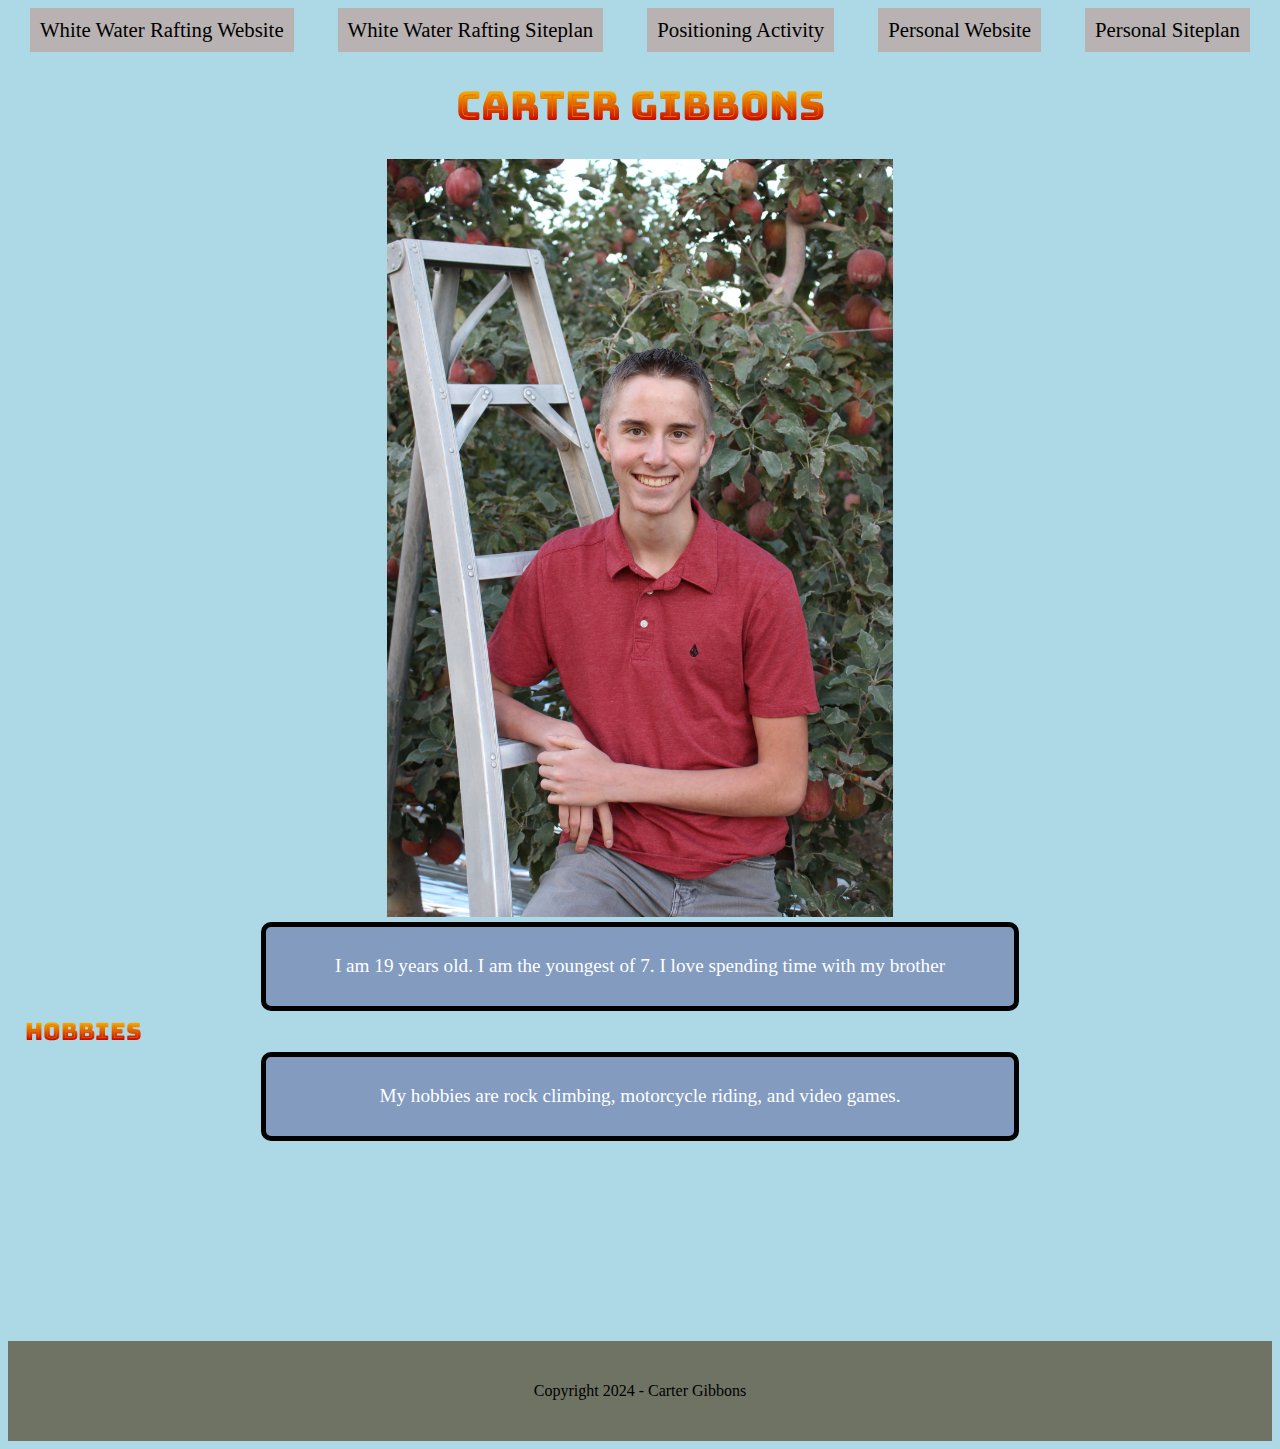
<file: index.html>
<!DOCTYPE html>
<html lang="en">
    <head>
        <meta charset="UTF-8">
        <meta name="viewport" content="width=device-width, initial-scale=1.0">
        <title>WDD 130 - Home Page</title>
        <link href="styles/styles.css" rel="stylesheet">
    </head>
    <body>
        <div id=content>
            <nav>
                <a class="nav_link" href="wwr/index.html">White Water Rafting Website</a>
                <a class="nav_link" href="wwr/site-plan-rafting.html">White Water Rafting Siteplan</a>
                <a class="nav_link" href="positioning.html">Positioning Activity</a>
                <a class="nav_link" href="personal-site/index.html">Personal Website</a>
                <a class="nav_link" href="personal-site/site-plan.html">Personal Siteplan</a>
            </nav>  
            <main>
            <h1 id="main_title">Carter Gibbons</h1> 
            <img src="IMG_0989.jpg" alt="Portrait photo of me on a ladder with apple trees in the background">
            <p>I am 19 years old. I am the youngest of 7. I love spending time with my brother</p>
            <header>Hobbies</header>
            <p>My hobbies are rock climbing, motorcycle riding, and video games.</p>
            </main>
        </div>
    </body>
    <footer>
        <p>Copyright 2024 - Carter Gibbons</p>
    </footer>
</html>
</file>
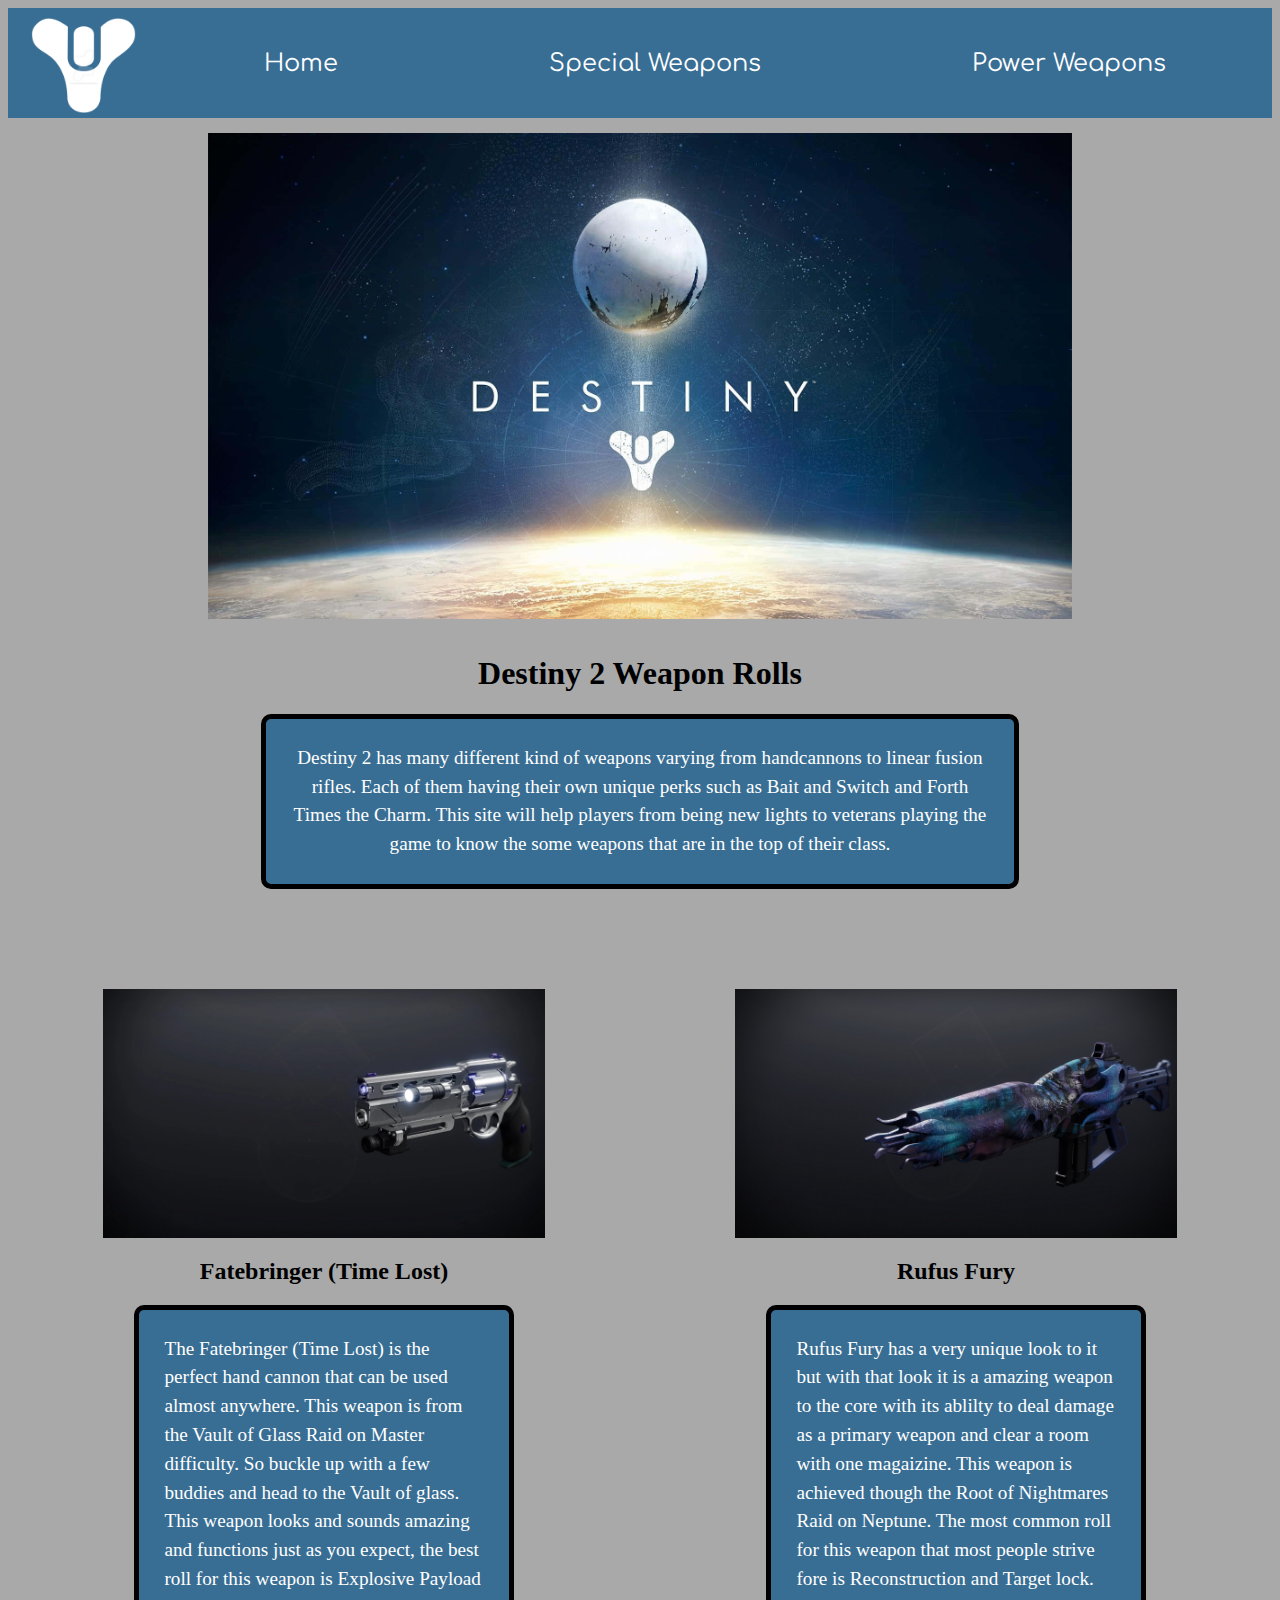
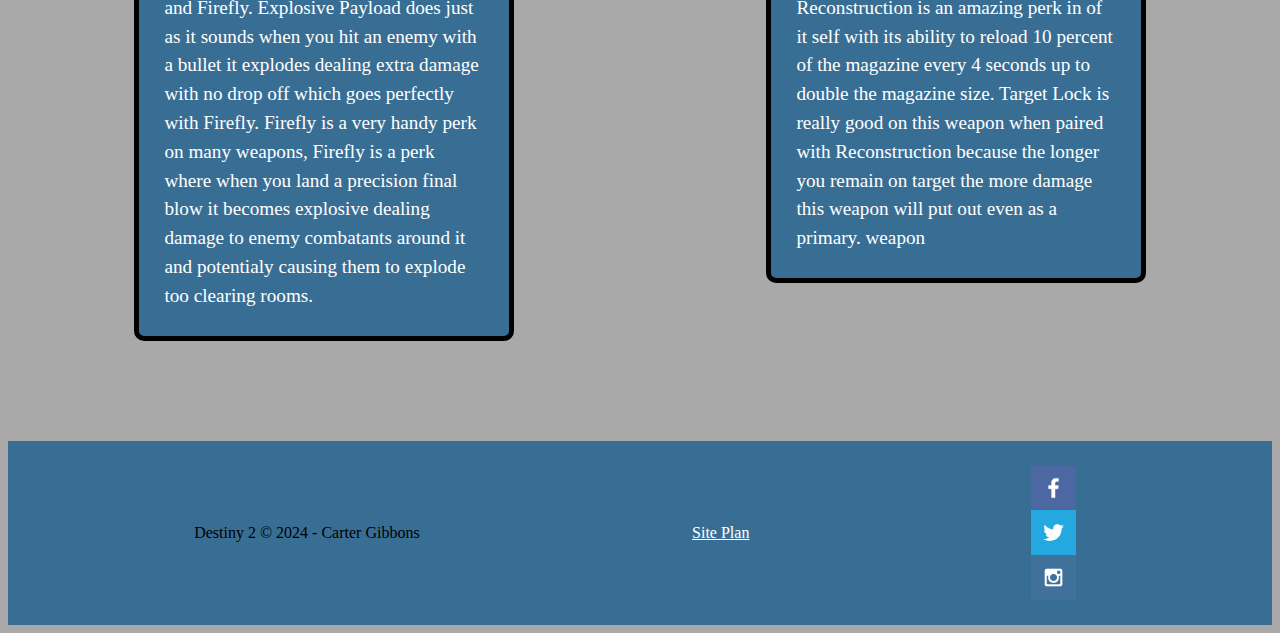
<file: personal-site/index.html>
<!DOCTYPE html>
<html lang="en">
<head>
    <meta charset="UTF-8">
    <meta name="viewport" content="width=device-width, initial-scale=1.0">
    <title>Destiny 2 | Rolls | Home</title>
    <link rel="stylesheet" href="styles/styles.css">
</head>
<body>
    <header>
        <a id="logo_link" href="index.html">
            <img class="logo" src="images/logo.png" alt="Logo image">
        </a>
        <nav>
            <a href="index.html">Home</a>
            <a href="special.html">Special Weapons</a>
            <a href="power.html">Power Weapons</a>
        </nav>
   </header>
   <main>
        <div id="destiny"> 
            <div id="destiny-img">
                <img class="game" src="images/destiny.jpeg" alt="Destiny Image">
            </div>
                <section class="destiny-title">
                    <div id="destiny-msg">
                        <h1 class="home-title">Destiny 2 Weapon Rolls</h1>
                        <p>Destiny 2 has many different kind of weapons varying from handcannons to linear fusion rifles. Each of them having their own unique perks such as Bait and Switch and Forth Times the Charm. This site will help players from being new lights to veterans playing the game to know the some weapons that are in the top of their class.</p>
                    </div>
                </section>
        </div>
        <section class="content">   
            <div id="rufus">
                <div id="rufus-img">
                    <img class="primary" src="images/rufusfury.png" alt="Rufus Fury Image">
                </div>
                    <section class="rufus">
                        <div id="rufus-msg">
                            <h2 class="weapon-title">Rufus Fury</h2>
                            <p>Rufus Fury has a very unique look to it but with that look it is a amazing weapon to the core with its ablilty to deal damage as a primary weapon and clear a room with one magaizine. This weapon is achieved though the Root of Nightmares Raid on Neptune. The most common roll for this weapon that most people strive fore is Reconstruction and Target lock. Reconstruction is an amazing perk in of it self with its ability to reload 10 percent of the magazine every 4 seconds up to double the magazine size. Target Lock is really good on this weapon when paired with Reconstruction because the longer you remain on target the more damage this weapon will put out even as a primary. weapon</p>
                        </div>
                    </section>
            </div>
            <div id="fate">
                <div id="fatebringer-img">
                 <img class="primary" src="images/fatebringertl.png" alt="Fatebringer (Time Lost) Image">
                </div>
                    <section class="fatebringer">
                        <div id="fatebringer-msg">
                            <h2 class="weapon-title">Fatebringer (Time Lost)</h2>
                            <p>The Fatebringer (Time Lost) is the perfect hand cannon that can be used almost anywhere. This weapon is from the Vault of Glass Raid on Master difficulty. So buckle up with a few buddies and head to the Vault of glass. This weapon looks and sounds amazing and functions just as you expect, the best roll for this weapon is Explosive Payload and Firefly. Explosive Payload does just as it sounds when you hit an enemy with a bullet it explodes dealing extra damage with no drop off which goes perfectly with Firefly. Firefly is a very handy perk on many weapons, Firefly is a perk where when you land a precision final blow it becomes explosive dealing damage to enemy combatants around it and potentialy causing them to explode too clearing rooms.</p>
                        </div>
                    </section>
            </div>
        </section>
   </main>
    <footer>
        <p>Destiny 2 &copy; 2024 - Carter Gibbons</p>
        <p><a href="site-plan.html">Site Plan</a></p>
        <div class="social">
            <a href="https://facebook.com">
                <img src="images/facebook.png" alt="fb icon">
            </a>
            <a href="https://twitter.com">
                <img src="images/twitter.png" alt="twitter icon">
            </a>
            <a href="https://instagram.com">
                <img src="images/instagram.png" alt="instagram icon">
            </a>
        </div>
    </footer>  
</body>
</html>
</file>
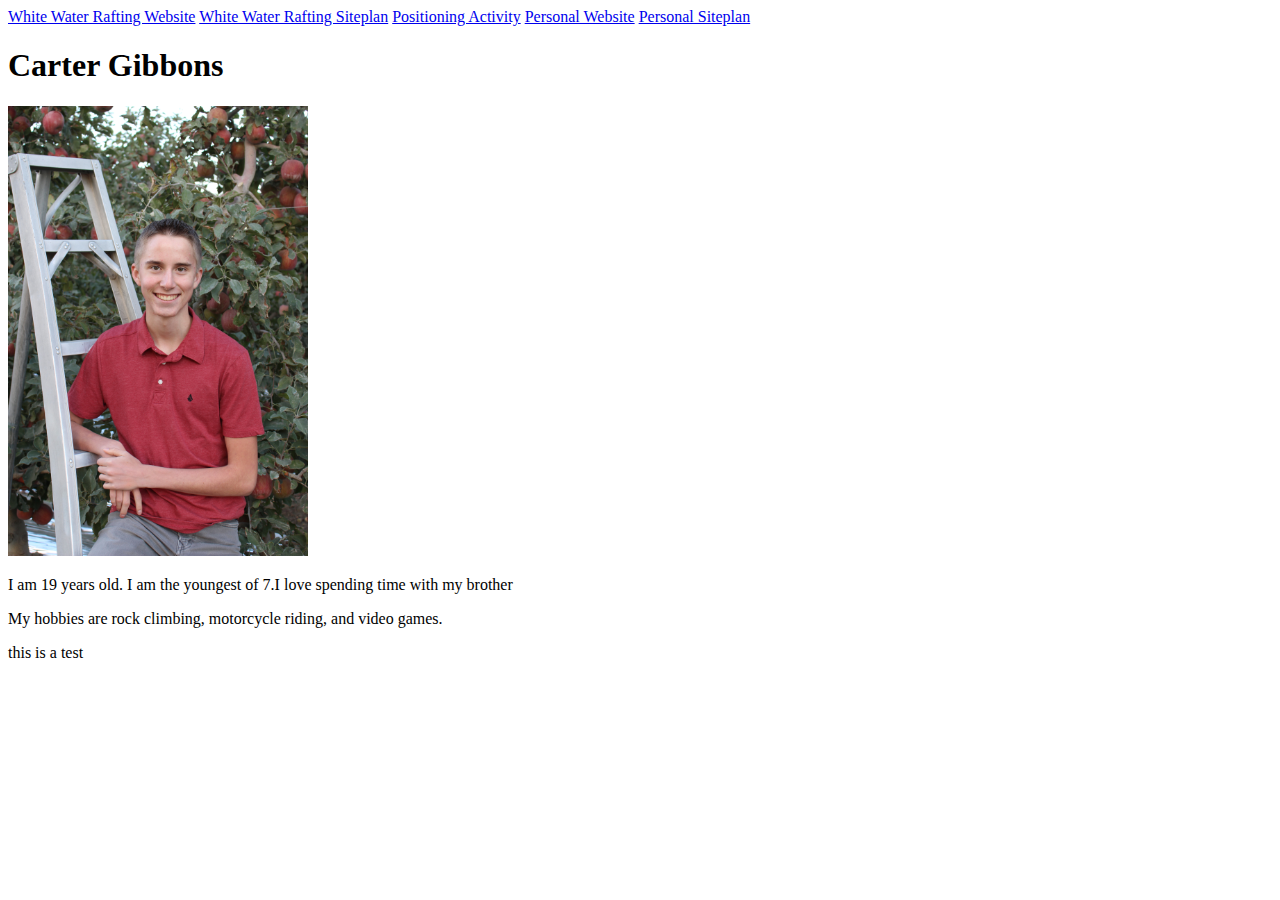
<file: week1/index.html>
<!DOCTYPE html>
<html lang="en">
    <head>
        <meta charset="UTF-8">
        <meta name="viewport" content="width=device-width, initial-scale=1.0">
        <title>WDD 130 - Home Page</title>
    </head>
    <body>
        <nav>
            <a href="wwr/index.html">White Water Rafting Website</a>
            <a href="wwr/site-plan-rafting.html">White Water Rafting Siteplan</a>
            <a href="positioning.html">Positioning Activity</a>
            <a href="#">Personal Website</a>
            <a href="#">Personal Siteplan</a>
        </nav>  
        <h1>Carter Gibbons</h1> 
        <img src="IMG_0989.jpg" alt="Portrait photo of me on a ladder with apple trees in the background" width=300>
        <p>I am 19 years old. I am the youngest of 7.I love spending time with my brother</p>
        <p>My hobbies are rock climbing, motorcycle riding, and video games.</p>
        <p>this is a test</p>
    </body>
</html>
</file>
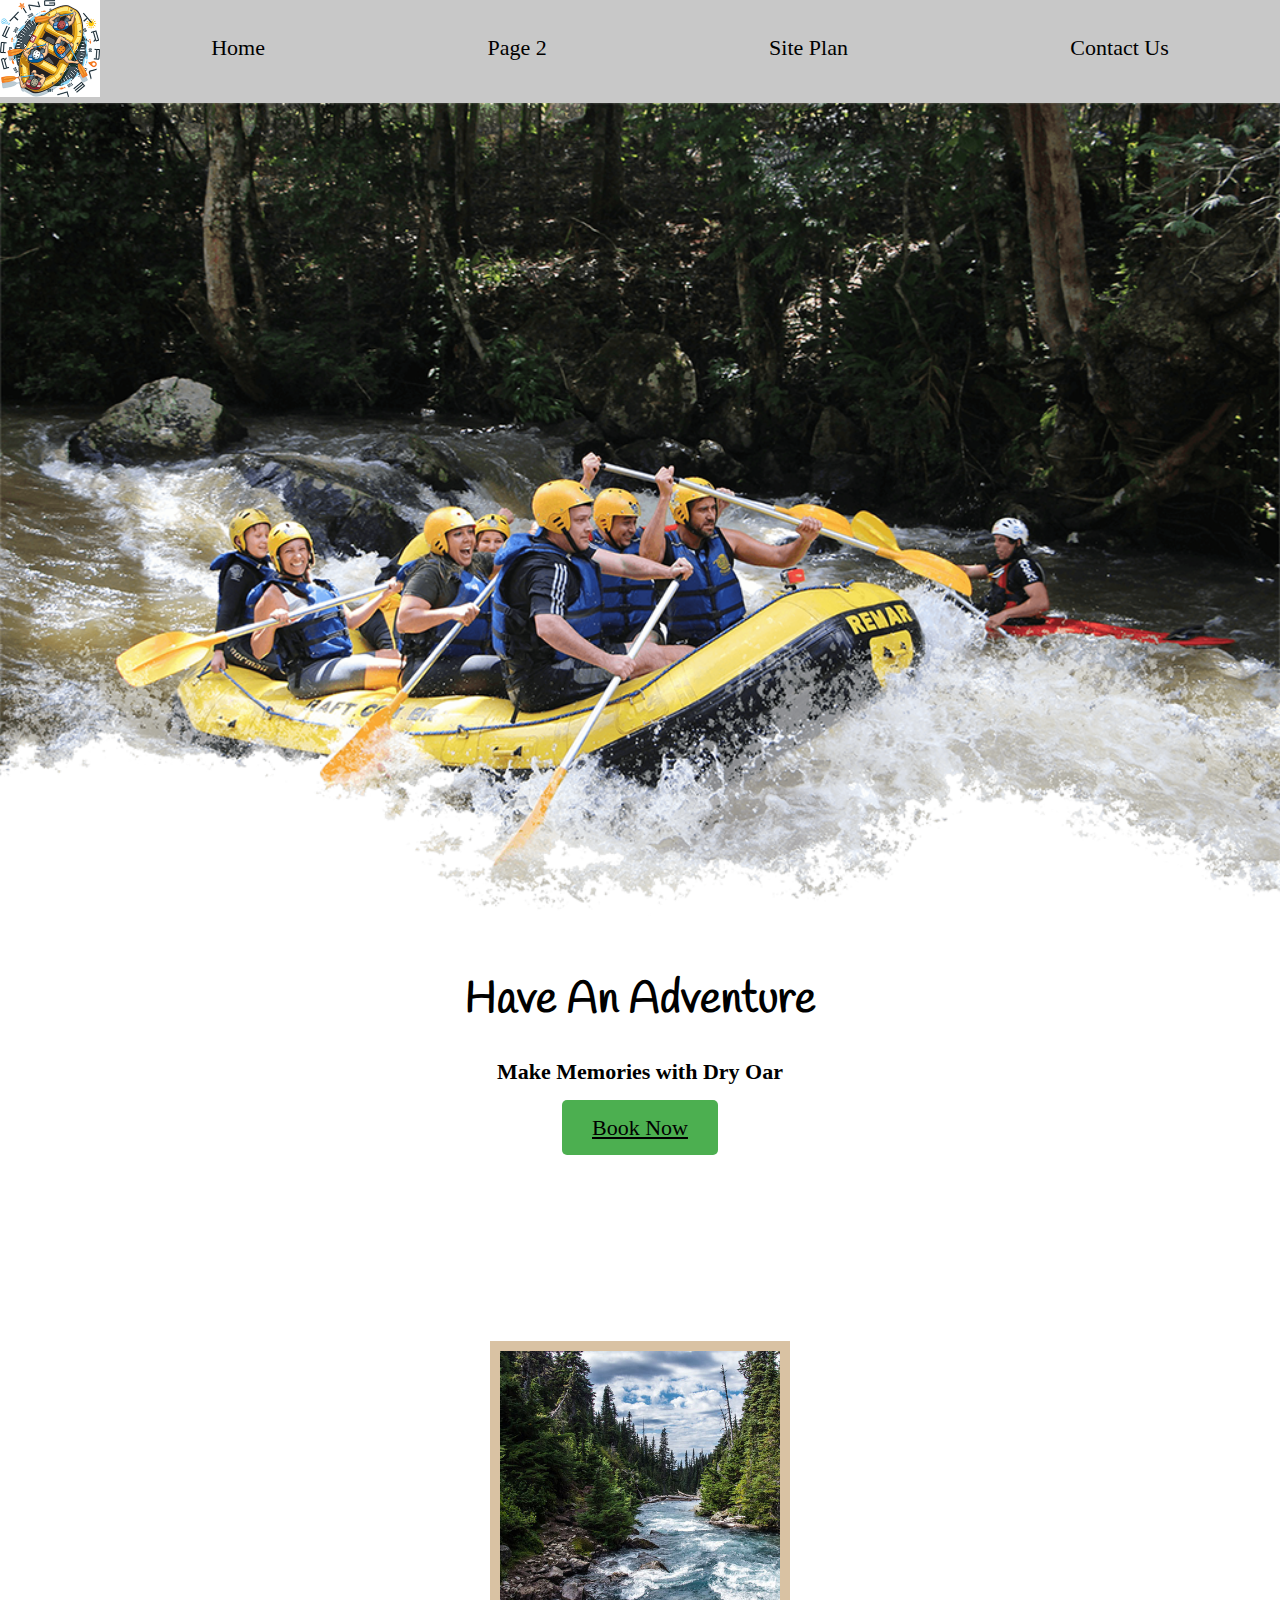
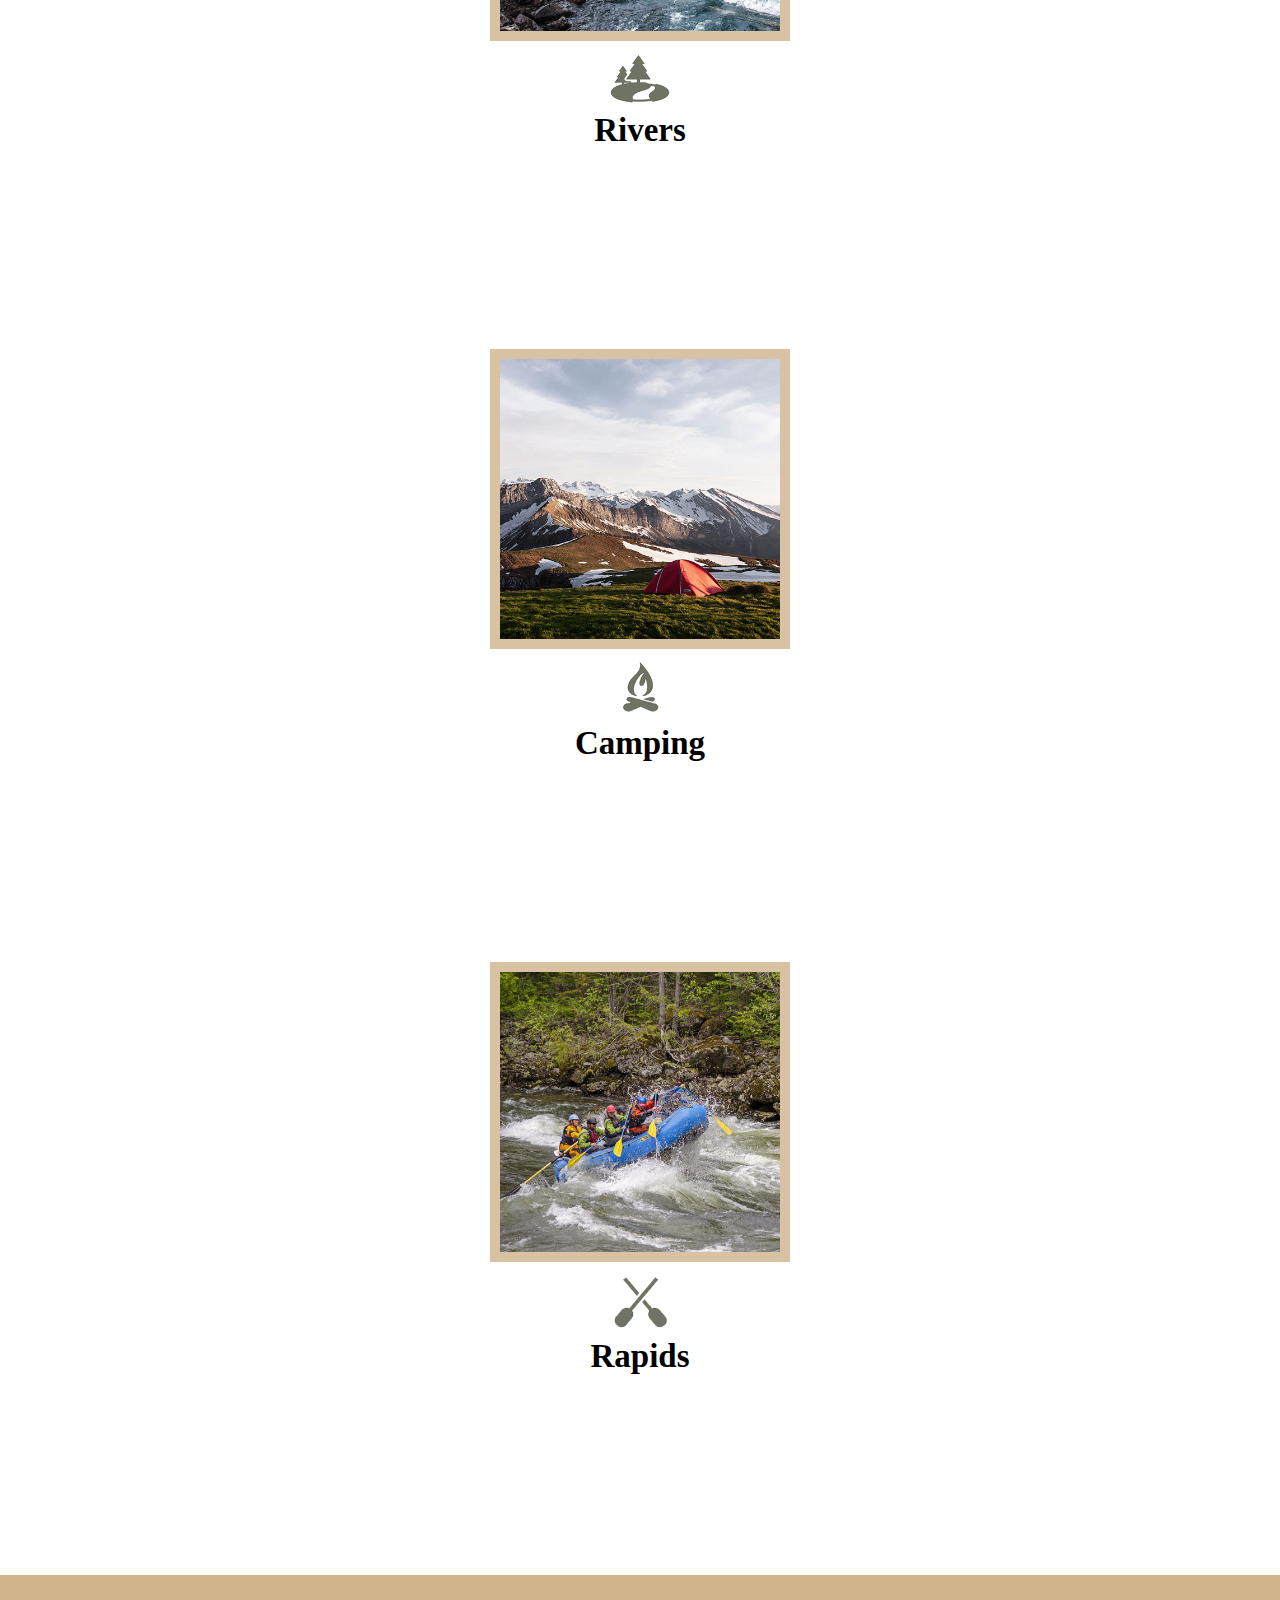
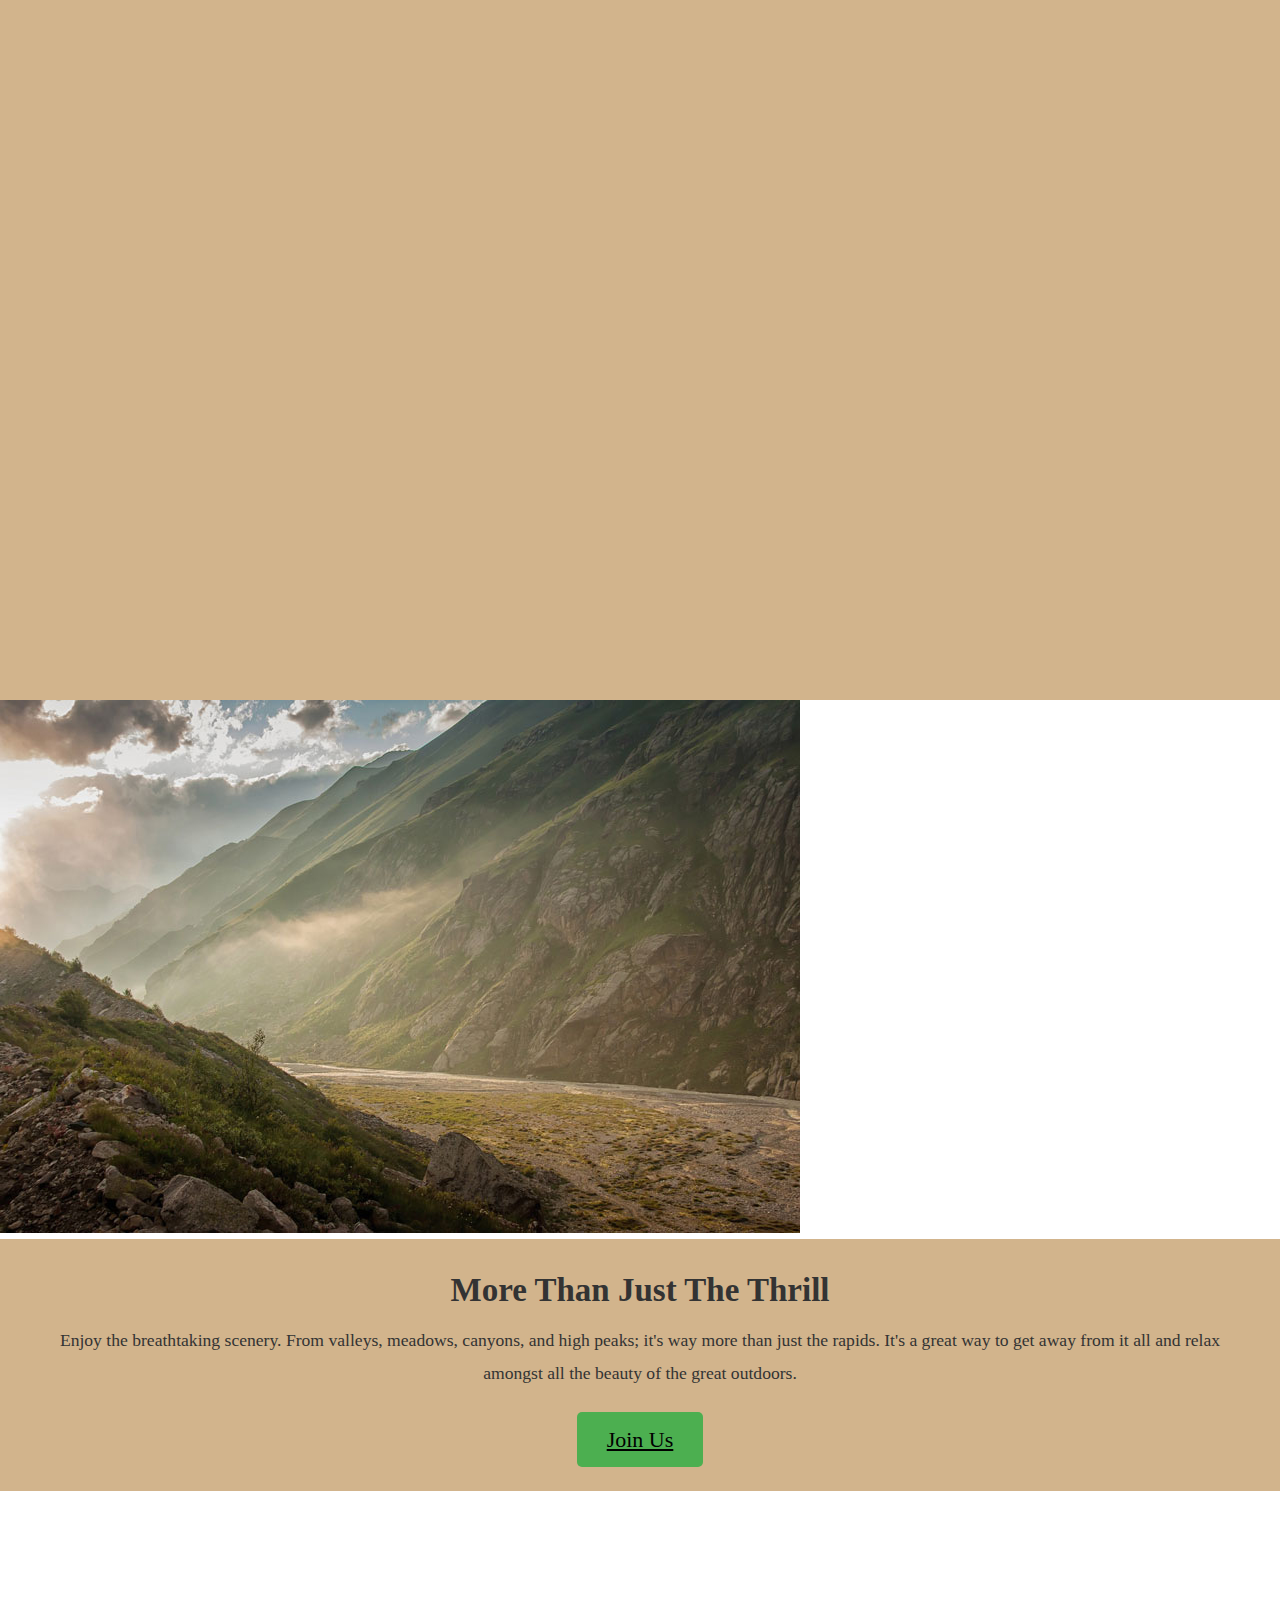
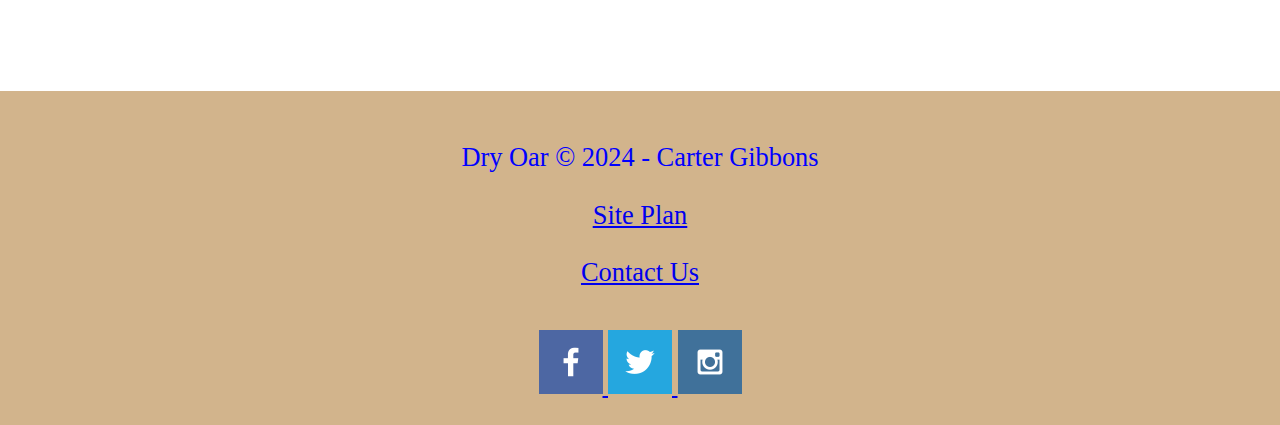
<file: wwr/index.html>
<!DOCTYPE html>
<html lang="en">
<head>
    <meta charset="UTF-8">
    <meta name="viewport" content="width=device-width, initial-scale=1.0">
    <title>Whitewater Rafting Vacations | Rafting Travel | Home</title>
    <link rel="stylesheet" href="styles/style.css">
</head>
<body>
    <header>
        <a id="logo_link" href="index.html">
            <img class="logo" src="images/raftingtravel.png" alt="Logo image">
        </a>
        <nav>
            <a href="index.html">Home</a>
            <a href="rivers.html">Page 2</a>
            <a href="site-plan-rafting.html">Site Plan</a>
            <a href="contactus.html">Contact Us</a>
        </nav>
    </header>
    <div id="hero">
        <div id="hero-box">
            <img id="hero-img" src="images/hero.png" alt="People enjoying white water rafting">
        </div>
        <section id="hero-msg">
            <h1 class="home-title">Have An Adventure</h1>
            <h4>Make Memories with Dry Oar </h4>
            <div class='button-box'>
                <a class='book' href="contactus.html">Book Now</a>
            </div>
        </section>
    </div>
    <main class="home-grid">
        <section class="rivers-card">
            <img class="card-img" src="images/rivers.jpg" alt="river in forest">
            <img class="icon" src="images/river_icon.png" alt="river icon">
            <h2>Rivers</h2>
        </section>
        <section class="camping-card">
            <img class="card-img" src="images/camping.jpg" alt="tent in mountains">
            <img class="icon" src="images/fire_icon.png" alt="fire icon">
            <h2>Camping</h2>
        </section>
        <section class="rapids-card">
            <img class="card-img" src="images/rapids.jpg" alt="rafting boat">
            <img class="icon" src="images/oars.png" alt="oars icon">
            <h2>Rapids</h2>
        </section>
        <div id="background"></div>
        <img class="mountains" src="images/mountains.jpg" alt="Misty mountains">
        <section class="msg">
            <h2>More Than Just The Thrill</h2>
            <p>Enjoy the breathtaking scenery. From valleys, meadows, canyons, and high peaks; it's way more than just the rapids. It's a great way to get away from it all and relax amongst all the beauty of the great outdoors. </p>
            <a class='join' href="rivers.html">Join Us</a>
        </section>
    </main>
    <footer>
        <p>Dry Oar &copy; 2024 - Carter Gibbons</p>
        <p><a href="site-plan-rafting.html">Site Plan</a></p>
        <p><a href="contactus.html">Contact Us</a></p>
        <div class="social">
            <a href="https://facebook.com">
                <img src="images/facebook.png" alt="fb icon">
            </a>
            <a href="https://twitter.com">
                <img src="images/twitter.png" alt="twitter icon">
            </a>
            <a href="https://instagram.com">
                <img src="images/instagram.png" alt="instagram icon">
            </a>
        </div>
    </footer>  
</body>
</html>
</file>
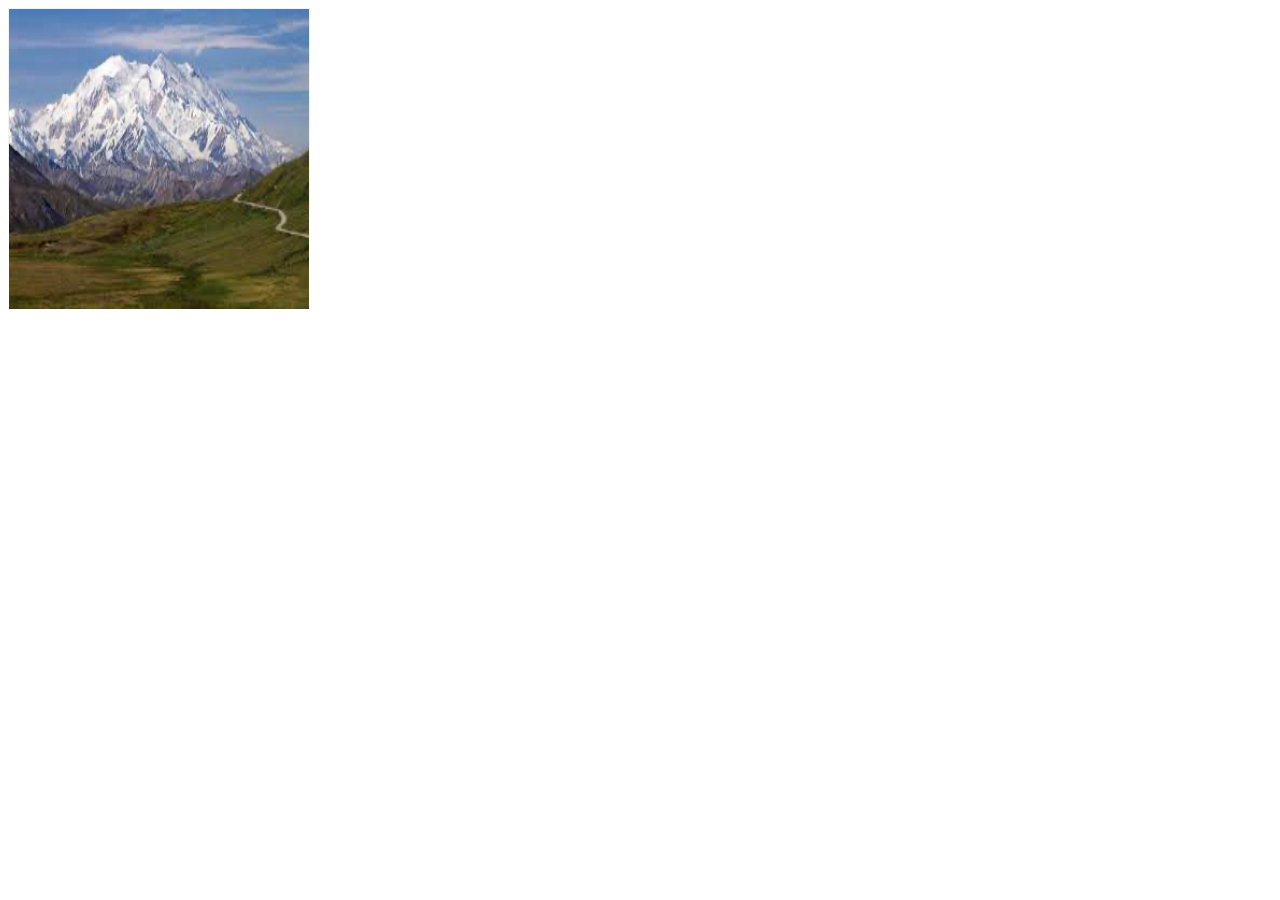
<file: flipcard.html>
<!DOCTYPE html>
<html lang="en">
    <style>
        .flip-card {
    background-color: transparent;
    width: 300px;
    height: 200px;
    border: 1px solid #f1f1f1;
    perspective: 1000px; /* Remove this if you don't want the 3D effect */
  }
  
  /* This container is needed to position the front and back side */
  .flip-card-inner {
    position: relative;
    width: 100%;
    height: 100%;
    text-align: center;
    transition: transform 0.8s;
    transform-style: preserve-3d;
  }
  
  /* Do an horizontal flip when you move the mouse over the flip box container */
  .flip-card:hover .flip-card-inner {
    transform: rotateY(180deg);
  }
  
  /* Position the front and back side */
  .flip-card-front, .flip-card-back {
    position: absolute;
    width: 100%;
    height: 100%;
    -webkit-backface-visibility: hidden; /* Safari */
    backface-visibility: hidden;
  }
  
  /* Style the front side (fallback if image is missing) */
  .flip-card-front {
    background-color: #bbb;
    color: black;
  }
  
  /* Style the back side */
  .flip-card-back {
    background-color: dodgerblue;
    color: white;
    transform: rotateY(180deg);
  }
    </style>
<head>
    <meta charset="UTF-8">
    <meta name="viewport" content="width=device-width, initial-scale=1.0">
    <title>flip-card</title>
</head>
<body>
    <div class="flip-card">
        <div class="flip-card-inner">
          <div class="flip-card-front">
            <img src="denali.png" alt="Avatar" style="width:300px;height:300px;">
          </div>
          <div class="flip-card-back">
            <h1>Mount Denali</h1>
            <p>Denali Mountains in Alaska</p>
            <p>Amazing to climb with a elevation of 20 thousand feet!</p>
          </div>
        </div>
      </div>
</body>
</html>
</file>
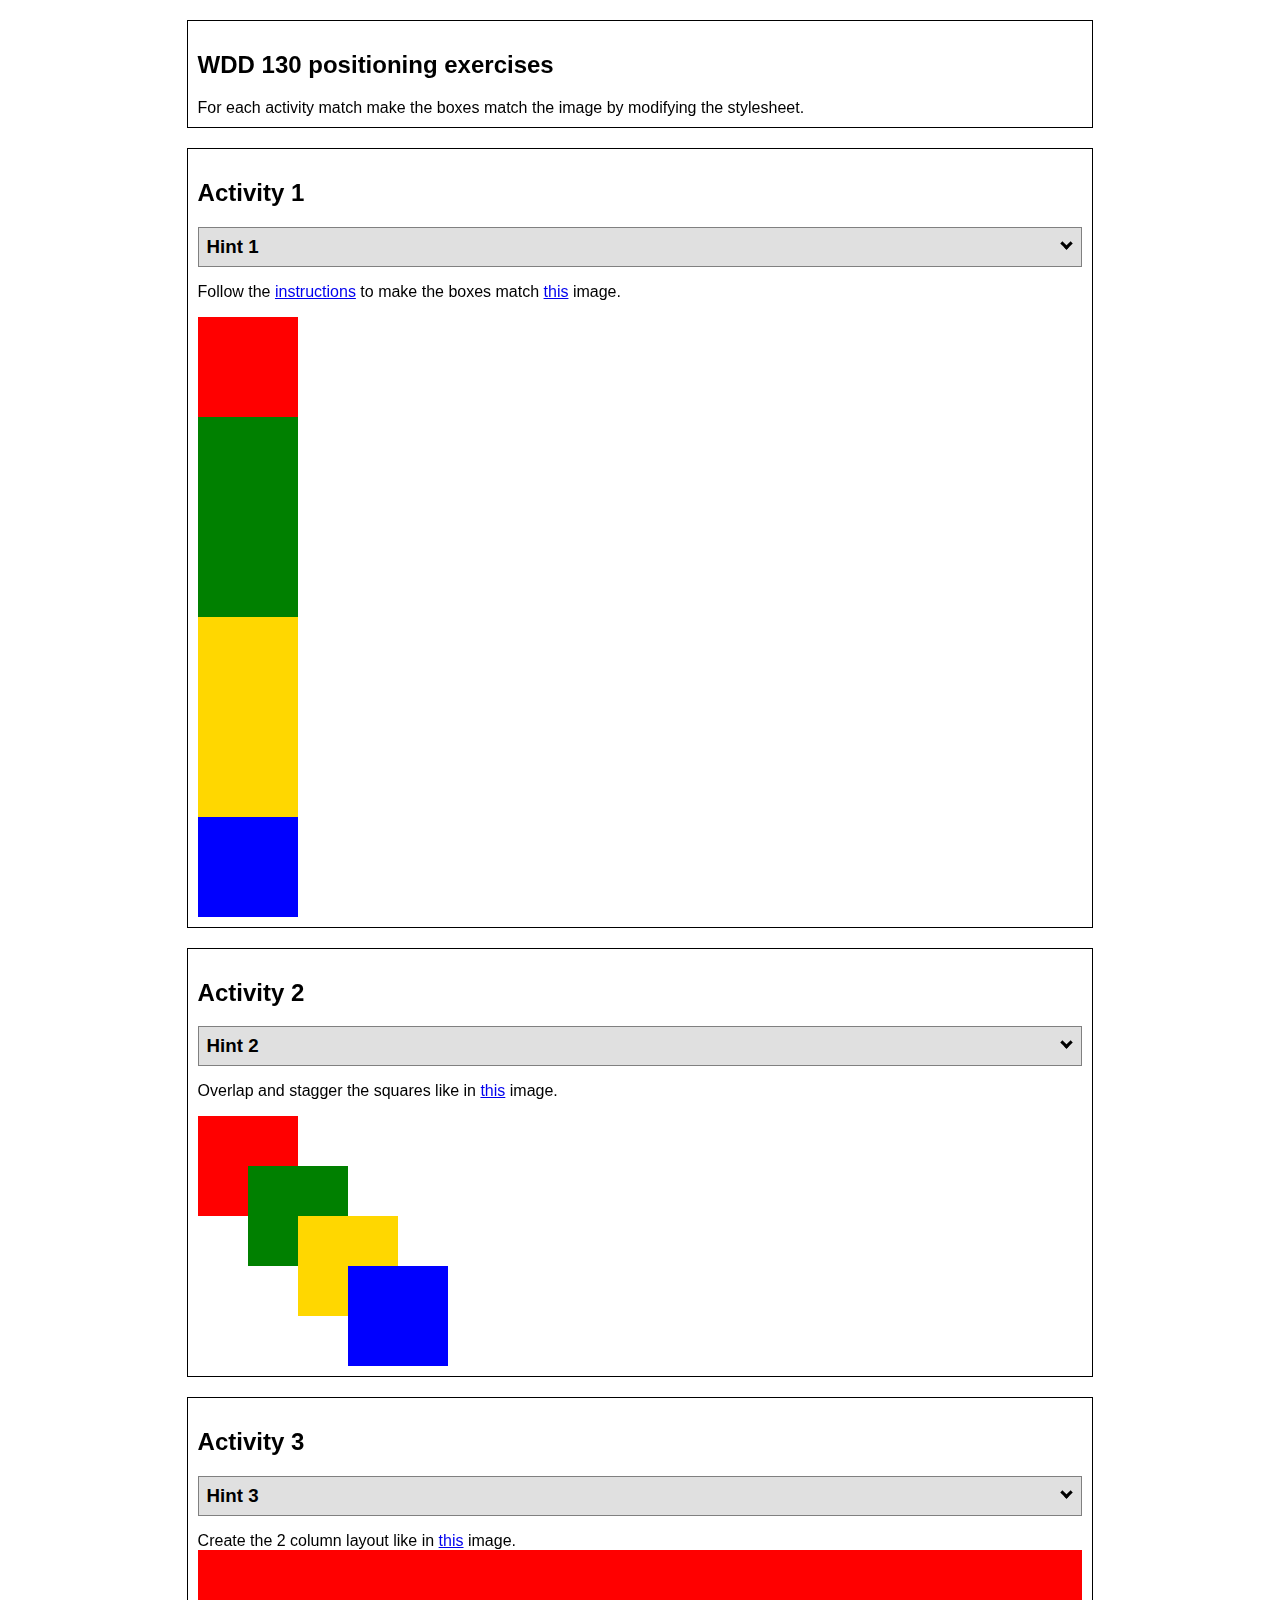
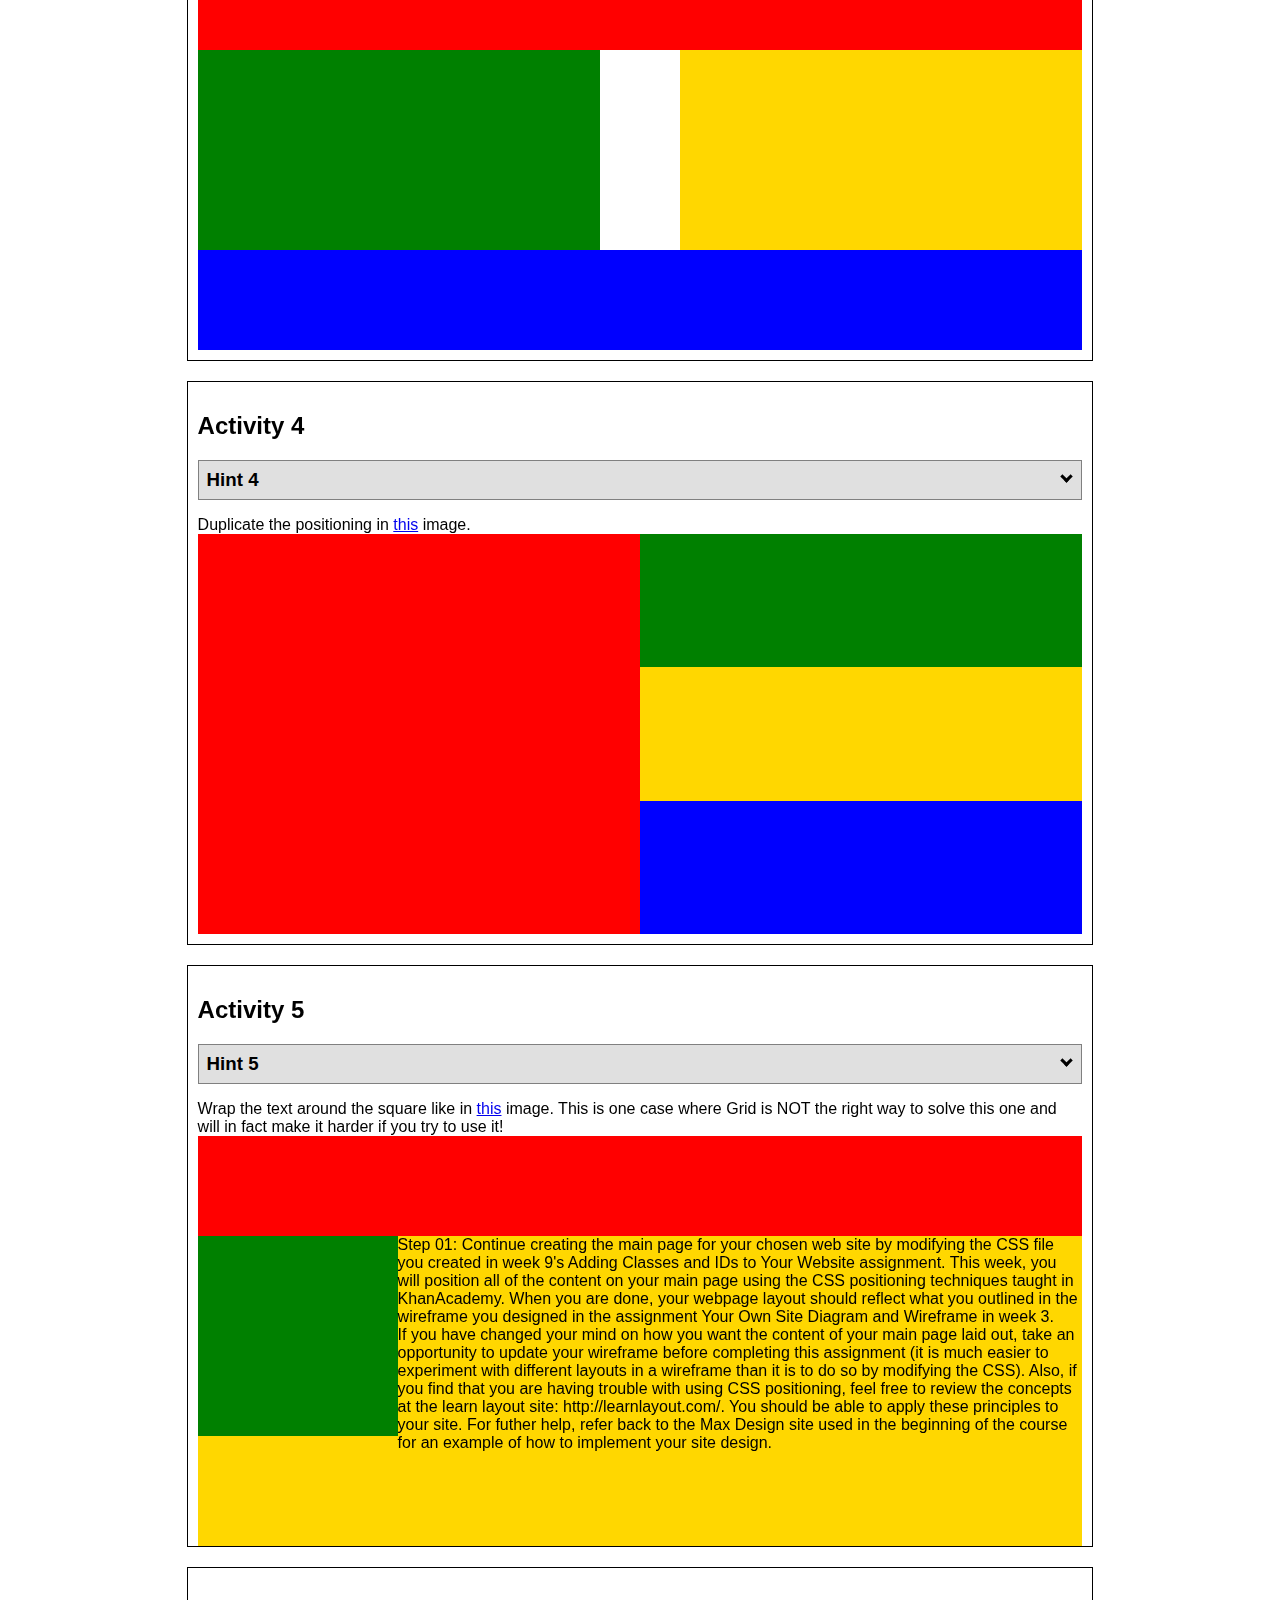
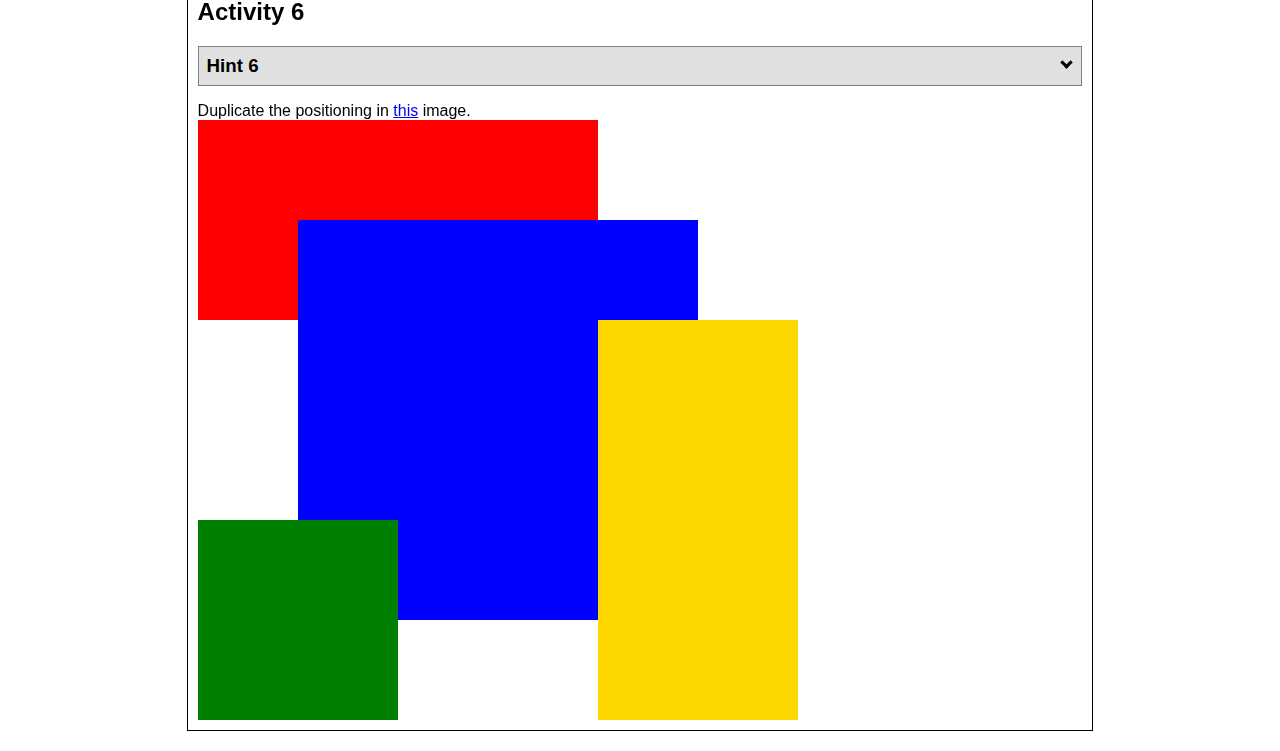
<file: positioning.html>
<!DOCTYPE html>
<html lang="en">
  <head>
    <!-- HTML - Name: positioning.html -->
    <title>Positioning Activity</title>
    <link rel="stylesheet" type="text/css" href="positionstyles.css" />
  </head>
  <body>
    <div class="activity">
      <h2>WDD 130 positioning exercises</h2>
      For each activity match make the boxes match the image by modifying the stylesheet.</div>
    <div class="activity">
      <h2>Activity 1</h2>
      <section class="hint"><input type="checkbox" ><i></i> <h3>Hint 1</h3><div><p>Check out the <a href="https://byui-wdd.github.io/wdd130/activities/w06-css-positioning.html" target="_blank">activity instructions</a> in Ilearn!</p></div></section>
      <p>Follow the <a href="https://byui-wdd.github.io/wdd130/activities/w06-css-positioning.html" target="_blank">instructions</a> to make the boxes match  <a href="https://byui-wdd.github.io/wdd130/images/example1.png" target="_blank">this</a> image.</p>
      <div class="content1" >
        <div class="red1" ></div>
        <div class="green1" ></div>
        <div class="green1" ></div>
        <div class="yellow1"></div>
        <div class="yellow1"></div>
        <div class="blue1"></div>
      </div>
    </div>
    <div class="activity">
      <h2>Activity 2</h2>
      <section class="hint"><input type="checkbox" > <h3>Hint 2</h3><i></i><div>
      <ul>
      <li>grid-template-columns: 50px 50px 50px 50px 50px </li></ul></div></section>
      <p>Overlap and stagger the squares like in <a href="https://byui-wdd.github.io/wdd130/images/example2.png" target="_blank">this</a> image.</p>
      <div class="content2" >
        <div class="red2" ></div>
        <div class="green2" ></div>
        <div class="yellow2"></div>
        <div class="blue2"></div>
      </div>
    </div>
    <div class="activity">
      <h2>Activity 3</h2>
      <section class="hint"><input type="checkbox" > <h3>Hint 3</h3><i></i><div><p>This one is going to be best solved with CSS Grid. Remember to make the boxes the right width first...then start moving them around. </p><h4>Properties used:</h4><ul><li>display:grid;</li><li>grid-template-columns:</li><li>grid-column-gap:</li>
        <li>grid-column:</li>  </ul></div></section>
      Create the 2 column layout like in <a href="https://byui-wdd.github.io/wdd130/images/example3.png" target="_blank">this</a>  image.
      <div class="content3" >
        <div class="red3" ></div>
        <div class="green3" ></div>
        <div class="yellow3"></div>
        <div class="blue3"></div>
      </div>
    </div>
    <div class="activity">
      <h2>Activity 4</h2>
      <section class="hint"><input type="checkbox" > <h3>Hint 4</h3><i></i><div><p>For the others we have been primarily concerned with width. For this one you will need to adjust height as well. </p><h4>Properties used:</h4><ul><li>display:grid;</li><li>grid-template-columns:</li><li>grid-row:</li></ul></div></section>
      Duplicate the positioning in <a href="https://byui-wdd.github.io/wdd130/images/example4.png" target="_blank">this</a> image. 
      <div class="content4" >
        <div class="red4" ></div>
        <div class="green4" ></div>
        <div class="yellow4"></div>
        <div class="blue4"></div>
      </div>
    </div>

    <div class="activity">
      <h2>Activity 5</h2>
      <section class="hint"><input type="checkbox" > <h3>Hint 5</h3><i></i><div><p>Grid is <strong>not</strong> the right way to do this.  In fact there is only one way to really do that...and that is with float. Remember that we float the thing we want the text to wrap around.  Also remember to start by making all the shapes the right size and shape.</p><h4>Properties used:</h4><ul><li>float: left;</li></ul></div></section>
      Wrap the text around the square like in <a href="https://byui-wdd.github.io/wdd130/images/example5.png" target="_blank">this</a> image. This is one case where Grid is NOT the right way to solve this one and will in fact make it harder if you try to use it!
      <div class="content5" >
        <div class="red5" ></div>
        <div class="green5" ></div>
        <div class="yellow5">Step 01: Continue creating the main page for your chosen web site by modifying the CSS file you created in week 9's Adding Classes and IDs to Your Website assignment. This week, you will position all of the content on your main page using the CSS positioning techniques taught in KhanAcademy. When you are done, your webpage layout should reflect what you outlined in the wireframe you designed in the assignment Your Own Site Diagram and Wireframe in week 3. <br />
          If you have changed your mind on how you want the content of your main page laid out, take an opportunity to update your wireframe before completing this assignment (it is much easier to experiment with different layouts in a wireframe than it is to do so by modifying the CSS). Also, if you find that you are having trouble with using CSS positioning, feel free to review the concepts at the learn layout site: http://learnlayout.com/. You should be able to apply these principles to your site. For futher help, refer back to the Max Design site used in the beginning of the course for an example of how to implement your site design.</div>
        <div class="blue5"></div>
      </div>
    </div>
    <div class="activity">
      <h2>Activity 6</h2>
      <section class="hint"><input type="checkbox" > <h3>Hint 6</h3><i></i><div><p>This one is all about visualizing the grid behind the layout. If you are having a hard time doing that first: all the sizes are even multiples of 100, and second here is another example with the lines drawn: <a href="https://byui-wdd.github.io/wdd130/images/example6-hint.png" target="_blank">example 6 with lines</a>. For this one you will find it easiest if you use px for the column width. You can also use <kbd>z-index</kbd> to control the element layering.    </p><h4>Properties used:</h4><ul><li>display:grid;</li><li>grid-template-columns:</li><li>grid-column:</li><li>grid-row:</li><li><a href="https://www.w3schools.com/cssref/pr_pos_z-index.asp" target="_blank">z-index:</a></li></ul></div></section>
      Duplicate the positioning in <a href="https://byui-wdd.github.io/wdd130/images/example6.png" target="_blank">this</a> image.
      <div class="content6" >
        <div class="red6" ></div>
        <div class="green6" ></div>
        <div class="yellow6"></div>
        <div class="blue6"></div>
      </div>
    </div>
  </body>
</html>
</file>
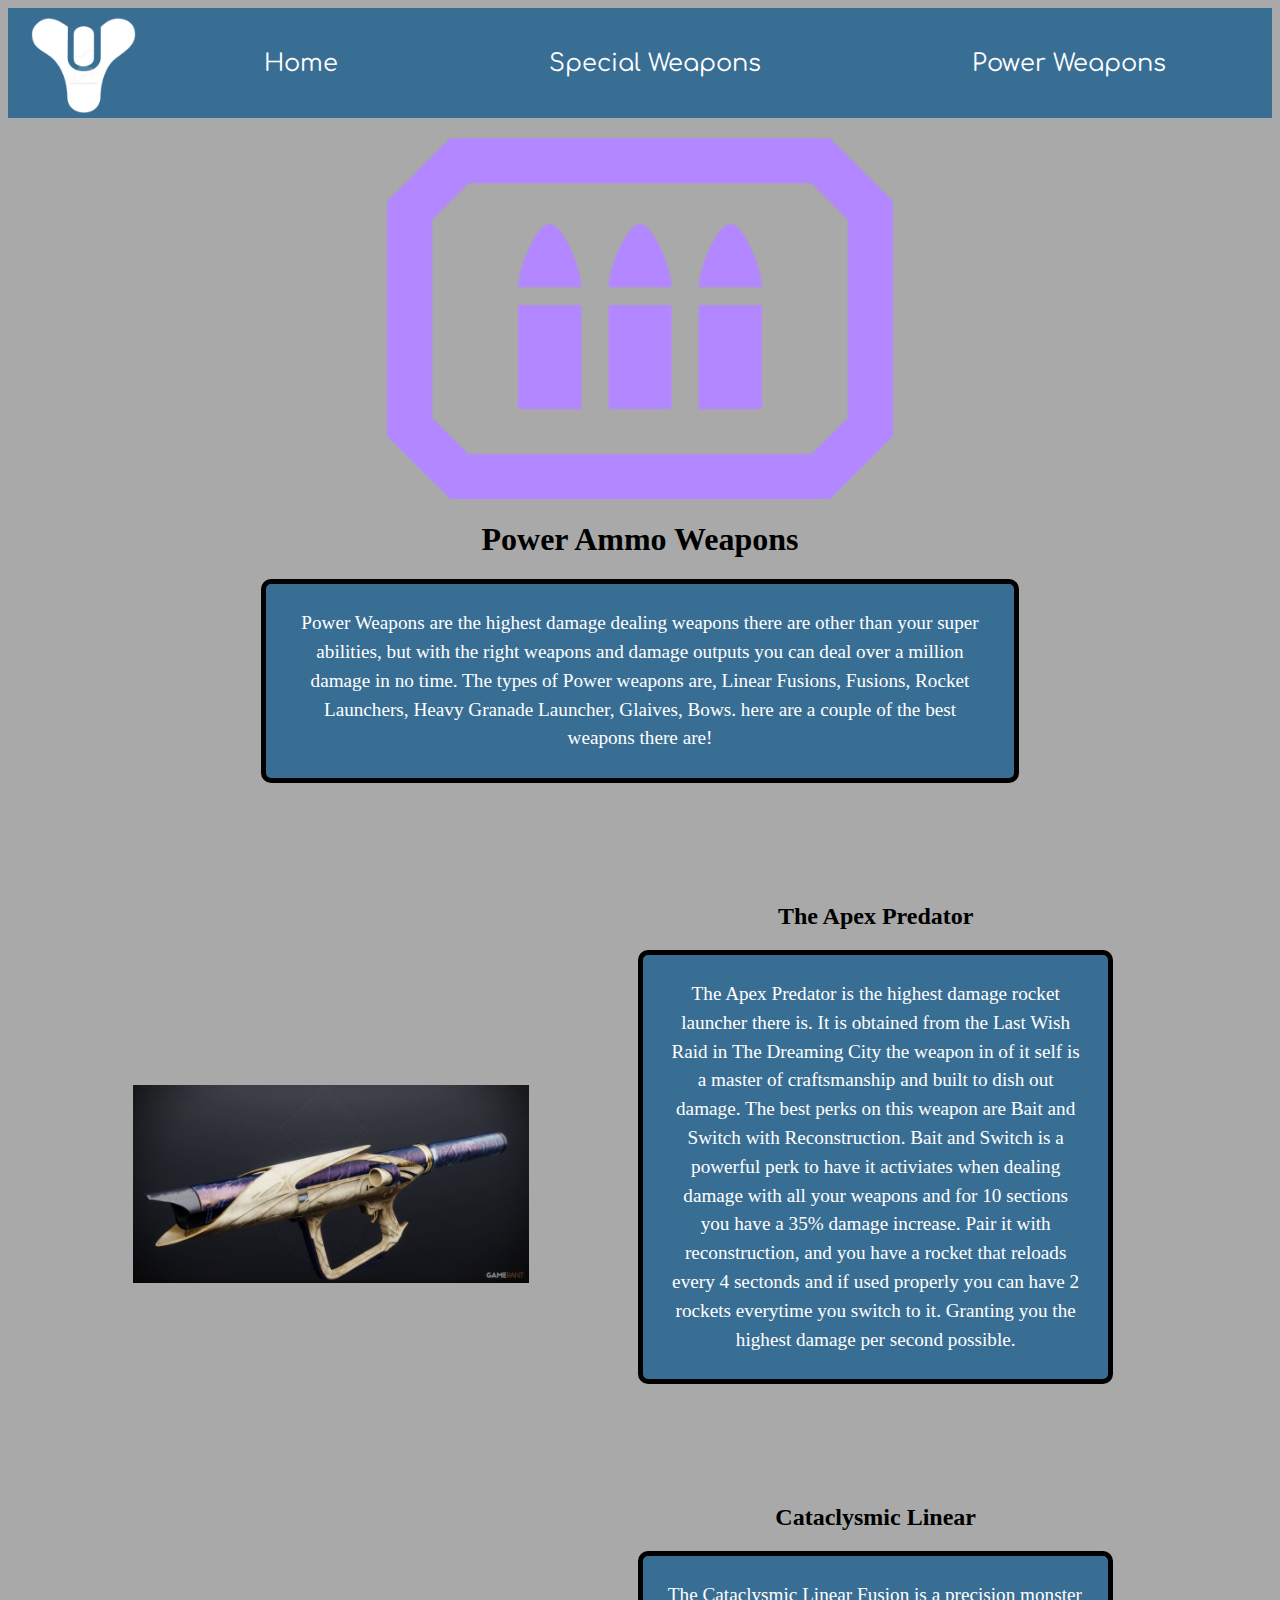
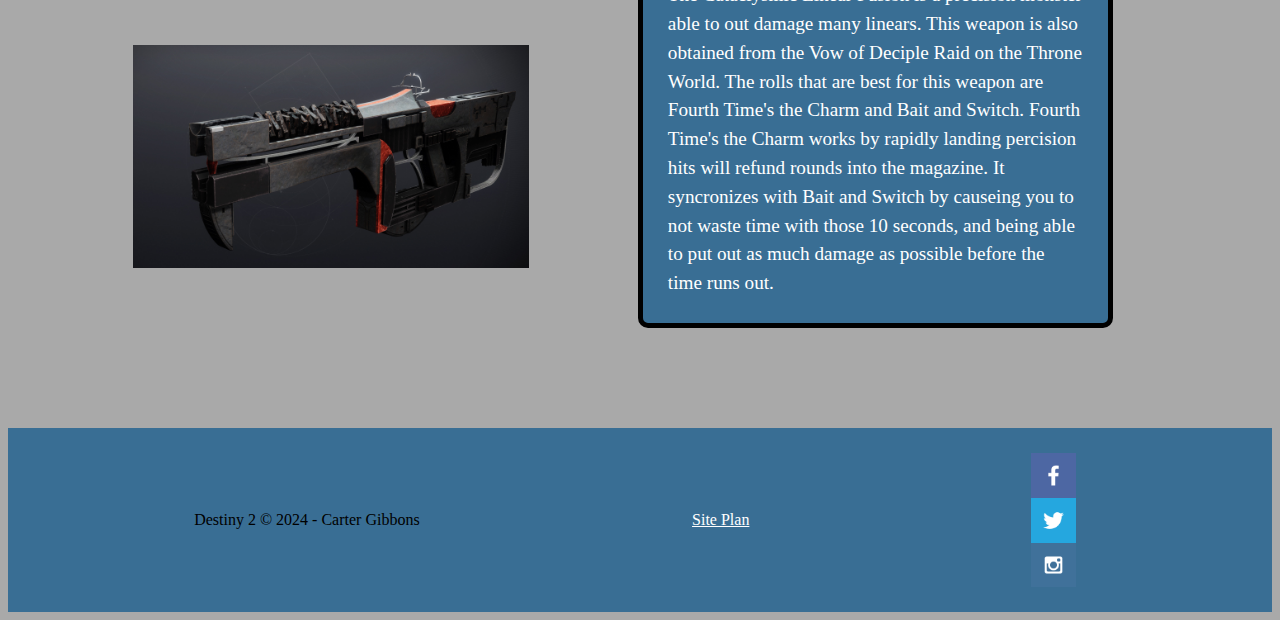
<file: personal-site/power.html>
<!DOCTYPE html>
<html lang="en">
<head>
    <meta charset="UTF-8">
    <meta name="viewport" content="width=device-width, initial-scale=1.0">
    <title>Destiny 2 | Rolls | Home</title>
    <link rel="stylesheet" href="styles/styles.css">
</head>
<body>
    <header>
        <a id="logo_link" href="index.html">
            <img class="logo" src="images/logo.png" alt="Logo image">
        </a>
        <nav>
            <a href="index.html">Home</a>
            <a href="special.html">Special Weapons</a>
            <a href="power.html">Power Weapons</a>
        </nav>
   </header>
        <main>
            <div id="power">
                <div id="heavy-img">
                    <img class="ammo-icon" src="images/heavy.png" alt="Heavy Ammo Icon">
                </div>
                <section id="heavy-msg">
                    <div id="power-msg">
                        <h1>Power Ammo Weapons</h1>
                        <p>Power Weapons are the highest damage dealing weapons there are other than your super abilities, but with the right weapons and damage outputs you can deal over a million damage in no time. The types of Power weapons are, Linear Fusions, Fusions, Rocket Launchers, Heavy Granade Launcher, Glaives, Bows. here are a couple of the best weapons there are!</p>
                    </div>
                </section>
                <section class="content3">
                    <div id="Apex-img">
                        <img class="rocket" src="images/apexpredator.png" alt="Apex Predator Weapon">
                    </div>
                    <section id="apex-msg">
                        <div id="predator-msg">
                            <h2>The Apex Predator</h2>
                            <p>The Apex Predator is the highest damage rocket launcher there is. It is obtained from the Last Wish Raid in The Dreaming City the weapon in of it self is a master of craftsmanship and built to dish out damage. The best perks on this weapon are Bait and Switch with Reconstruction. Bait and Switch is a powerful perk to have it activiates when dealing damage with all your weapons and for 10 sections you have a 35% damage increase. Pair it with reconstruction, and you have a rocket that reloads every 4 sectonds and if used properly you can have 2 rockets everytime you switch to it. Granting you the highest damage per second possible.</p>
                        </div>
                    </section>
                    <div id="linear-img">
                        <img class="linear" src="images/cataclysmic.png" alt="Cataclysmic Linear Fusion">
                    </div>
                    <section id="cataclysmic-msg">
                        <div id="linear-head">
                            <h2>Cataclysmic Linear</h2>
                            <p>The Cataclysmic Linear Fusion is a precision monster able to out damage many linears. This weapon is also obtained from the Vow of Deciple Raid on the Throne World. The rolls that are best for this weapon are Fourth Time's the Charm and Bait and Switch. Fourth Time's the Charm works by rapidly landing percision hits will refund rounds into the magazine. It syncronizes with Bait and Switch by causeing you to not waste time with those 10 seconds, and being able to put out as much damage as possible before the time runs out.</p>
                        </div>
                    </section>
                </section>
            </div>
        </main>
   <footer>
    <p>Destiny 2 &copy; 2024 - Carter Gibbons</p>
    <p><a href="site-plan.html">Site Plan</a></p>
    <div class="social">
        <a href="https://facebook.com">
            <img src="images/facebook.png" alt="fb icon">
        </a>
        <a href="https://twitter.com">
            <img src="images/twitter.png" alt="twitter icon">
        </a>
        <a href="https://instagram.com">
            <img src="images/instagram.png" alt="instagram icon">
        </a>
    </div>
</footer>  
</body>
</html>
</file>
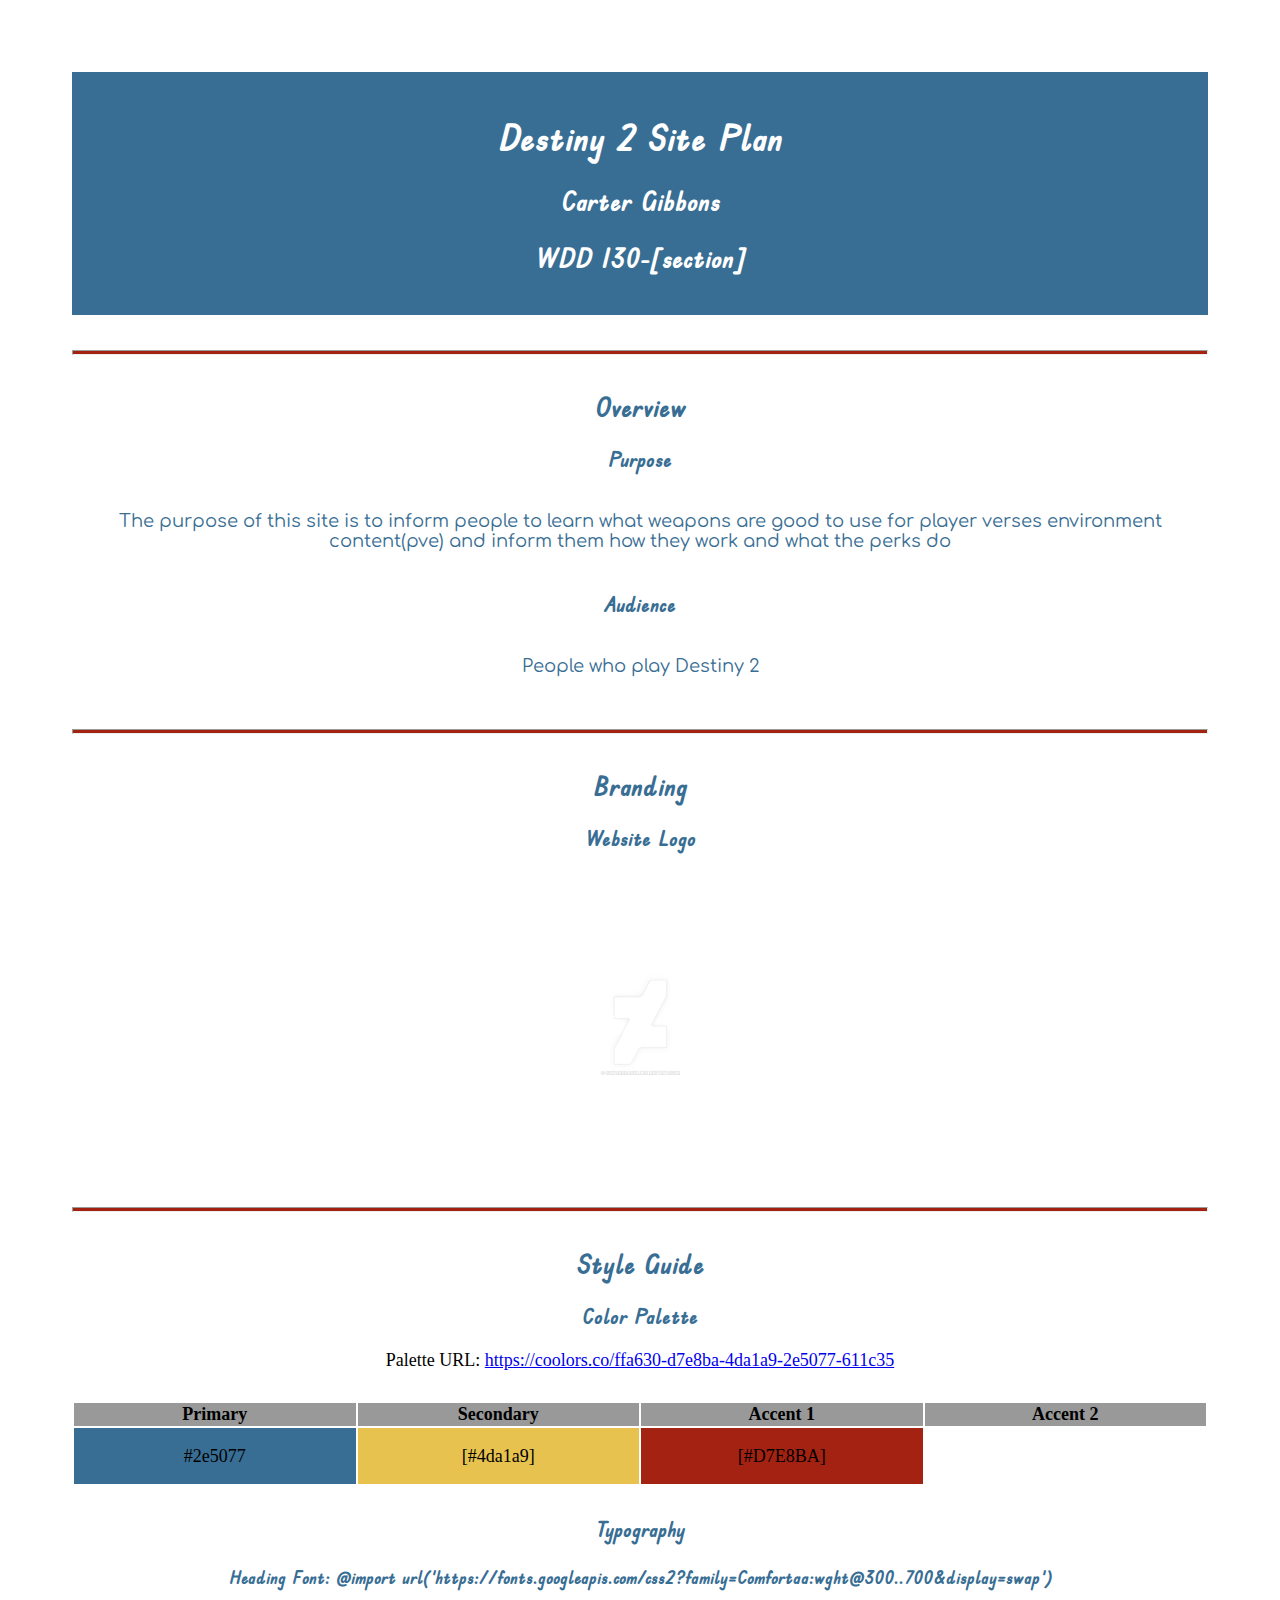
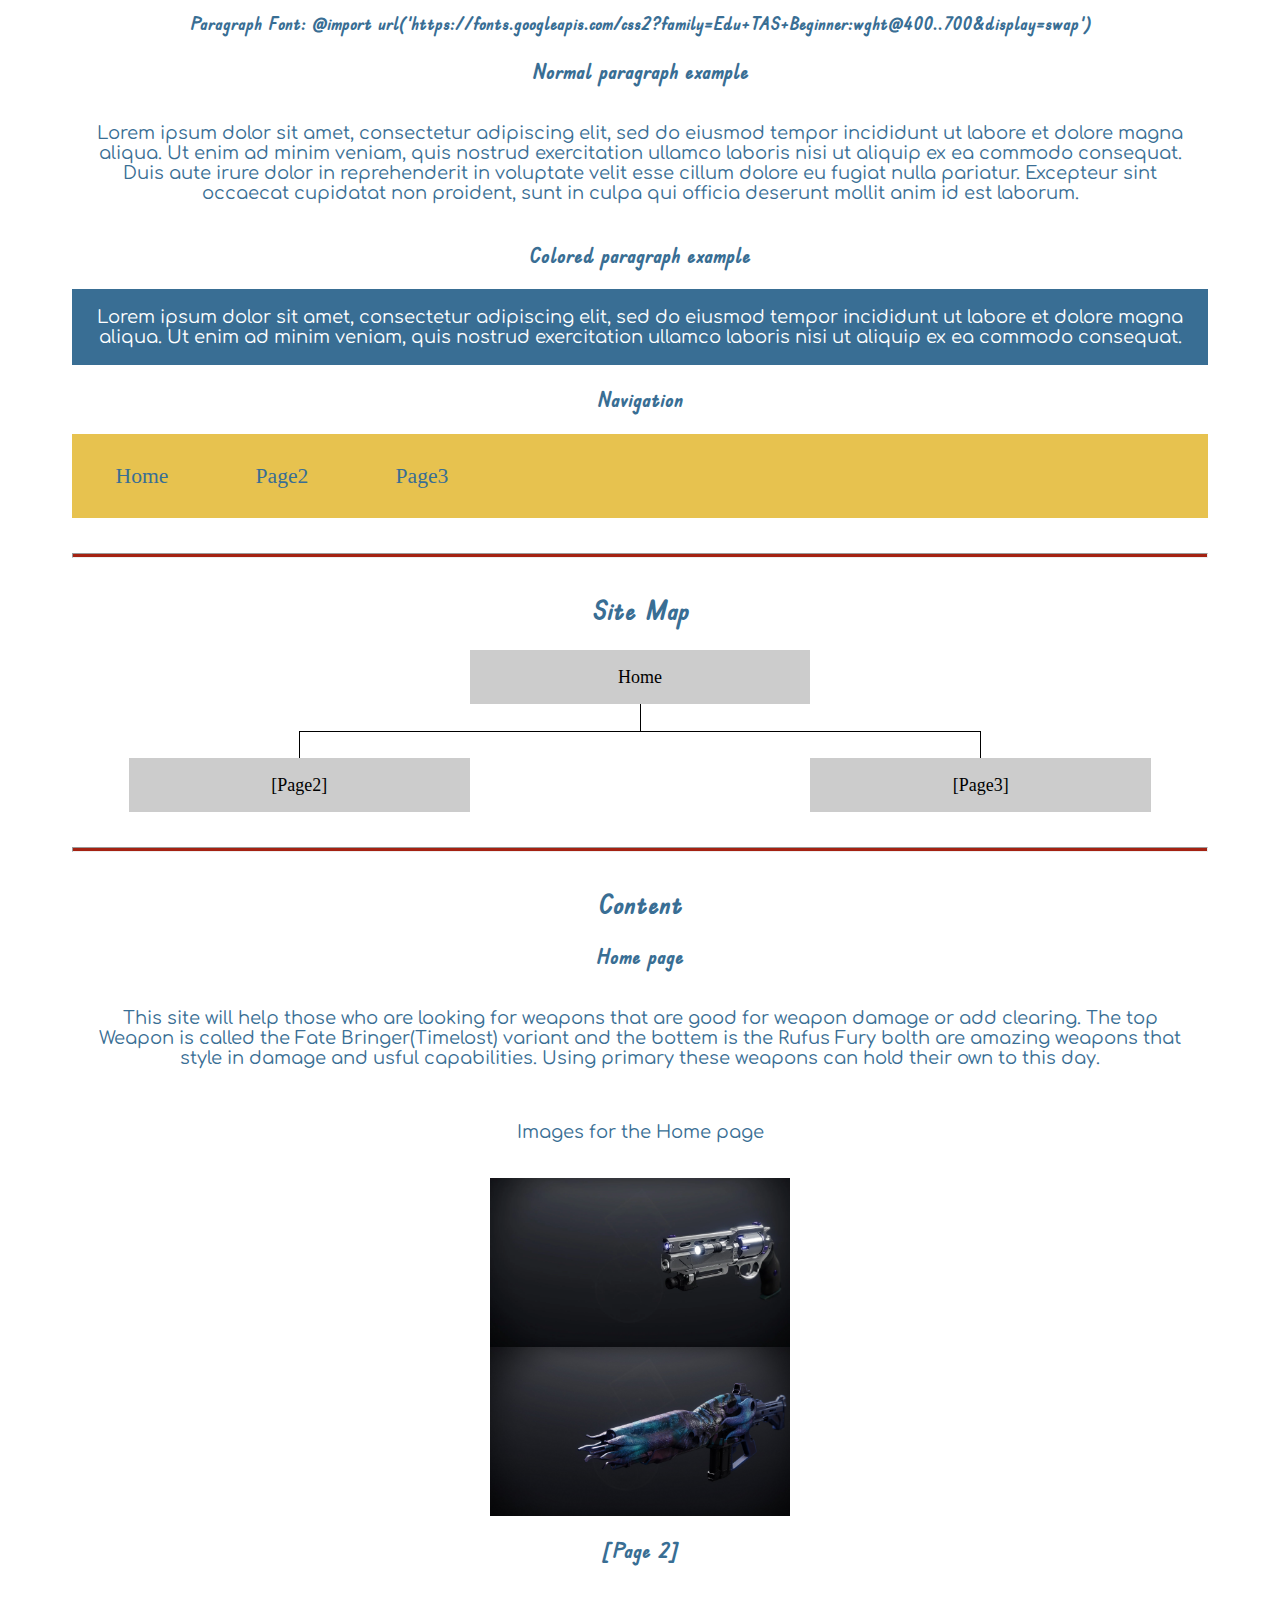
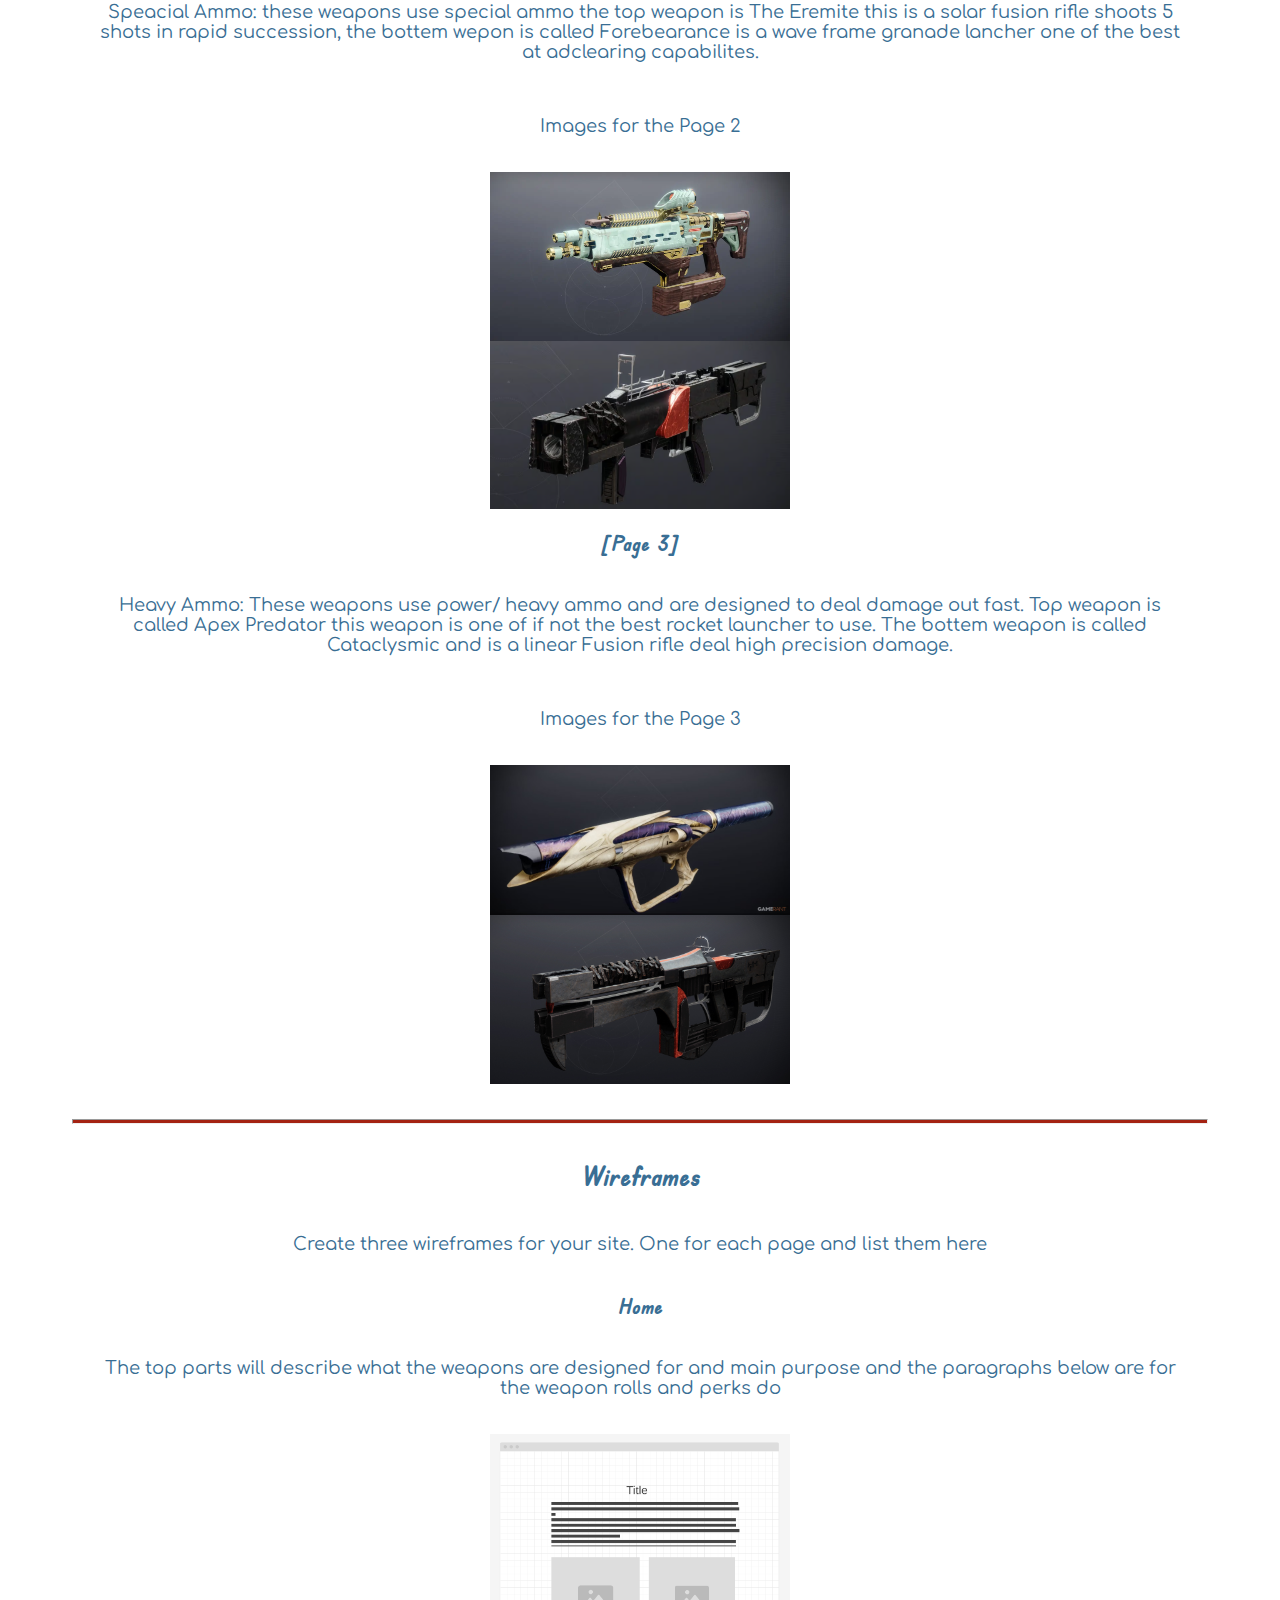
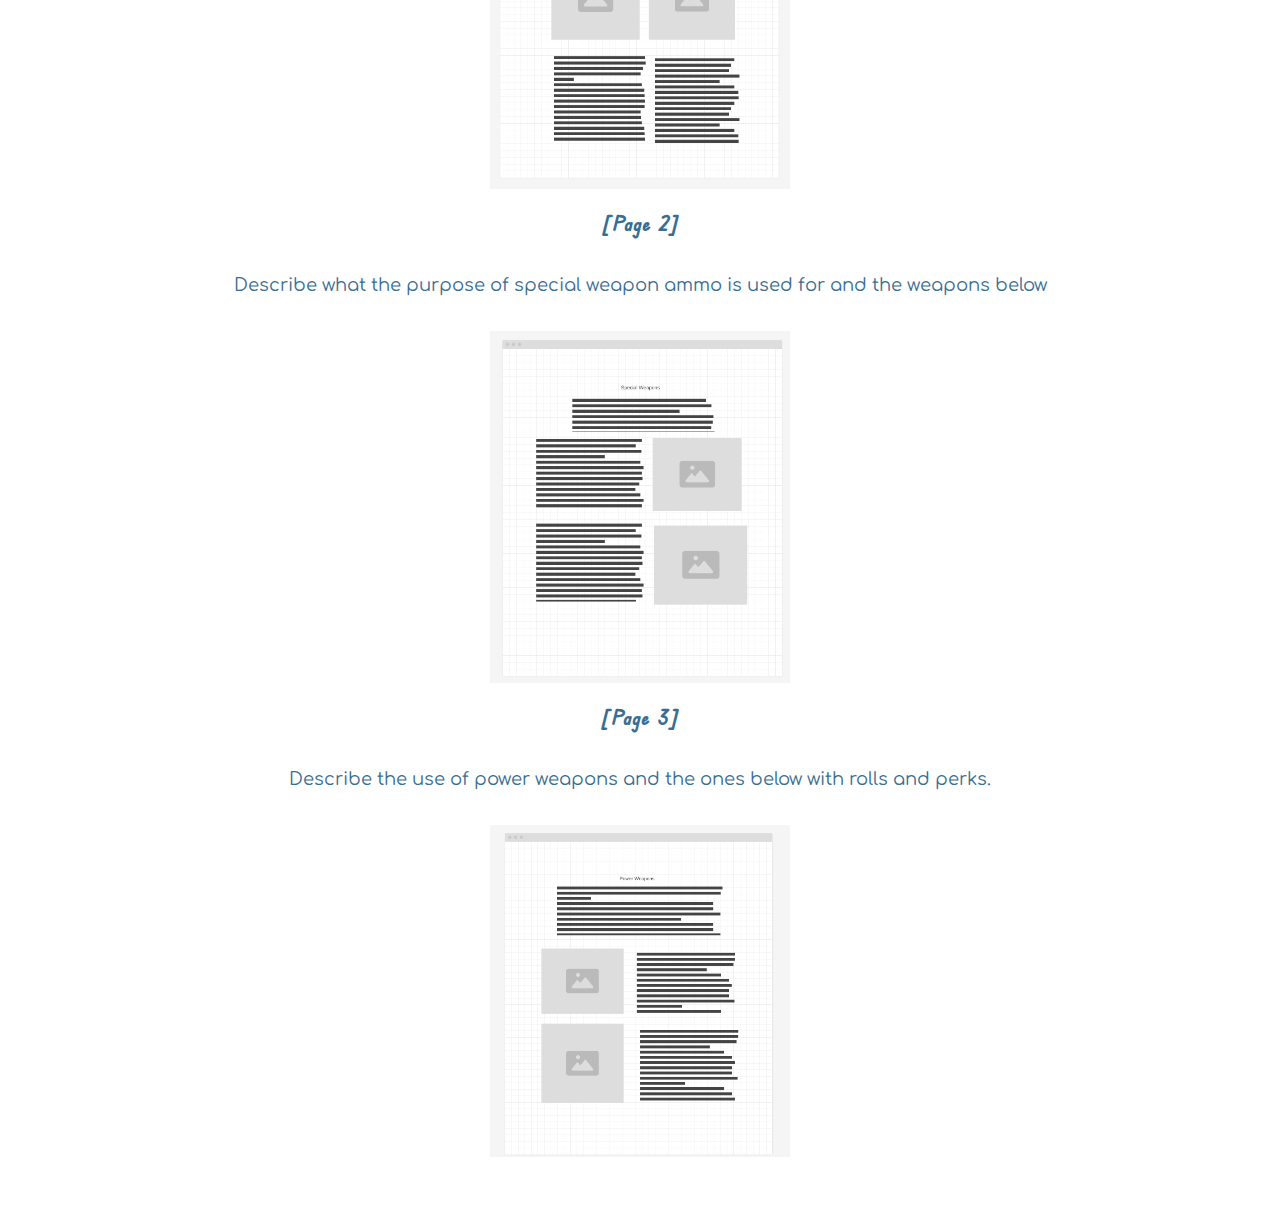
<file: personal-site/site-plan.html>
<!DOCTYPE html>
<html lang="en-us">
    
  <head>
    <meta charset="utf-8">
    <title>Site Plan</title>
    <link type="text/css" rel="stylesheet" href="styles/site-plan.css">
  </head>

  <body>
    <header>
      <h1>Destiny 2 Site Plan</h1>
      <h2>Carter Gibbons</h2>
      <h2>WDD 130-[section]</h2>
      <!-- In the header above, add the name or your site, your name and class number. For example if you are in section 3 you would put WDD 130.03 -->
    </header>
    <main>

      <!-- ------------------------Steps 2-3------------------------------ -->
      <hr>
      <h2>Overview</h2>
      <h3>Purpose</h3>
      <p>The purpose of this site is to inform people to learn what weapons are good to use for player verses environment content(pve) and inform them how they work and what the perks do</p>  <!-- change this -->


      <h3>Audience</h3>
      <p>People who play Destiny 2</p>  <!-- change this -->

      <hr>
      <h2>Branding</h2>
      <h3>Website Logo</h3>
      <!-- Replace this with some sort of logo for your site.  A logo can be as simple as the name of your site in a nice font :) -->
      <img src="images/logo.png" alt="Logo image">
      <hr>
      <h2>
        Style Guide
      </h2>

      <!-- ------------------------Steps 4-8------------------------------ -->

      <h3>
        Color Palette
      </h3>
      <!--  The colors you choose for a website are one of the most important decisions you will make. Follow the instructions on the activity in iLearn then return and replace the color codes below with the hex color codes (the 6 digit numbers that show at the bottom of each color) for the colors you have chosen below.  You should have at least 2 colors but do not have to fill in all 4 if you do not need them.  -->

      <!-- Copy and paste the URL to your finished palette below Make sure to paste it into both spots -->
      Palette URL: <a href="https://coolors.co/ffa630-d7e8ba-4da1a9-2e5077-611c35" target="_blank">https://coolors.co/ffa630-d7e8ba-4da1a9-2e5077-611c35</a>


      <table class="colors">
        <tr><th>Primary</th><th>Secondary</th><th>Accent 1</th><th>Accent 2</th></tr>
        <!-- Replace the numbers in the boxes below with your hex color codes. Then switch to the site-plan.css file and change your colors there as well. -->
        <tr><td class="primary">#2e5077</td><td class="secondary">[#4da1a9]</td><td class="accent1">[#D7E8BA]</td><td class="accent2"></td></tr>
      </table>

      <!-- ------------------------Step 9------------------------------ -->

      <h3>
        Typography
      </h3>
      <!-- Choose a font for your paragraphs (body copy) and headlines. What font(s) have you chosen? Why did you choose what you did?  Make sure to review the list of web safe fonts at W3Schools.org as a starting point.  Think also about which of your colors above you might use for background and font colors. -->

      <h4>
        Heading Font: @import url('https://fonts.googleapis.com/css2?family=Comfortaa:wght@300..700&display=swap')  <!-- change this -->
      </h4>
      <h4>
        Paragraph Font: @import url('https://fonts.googleapis.com/css2?family=Edu+TAS+Beginner:wght@400..700&display=swap')  <!-- change this -->
      </h4>
      <h3>
        Normal paragraph example
      </h3>
      <p>
        Lorem ipsum dolor sit amet, consectetur adipiscing elit, sed do eiusmod tempor incididunt ut labore et dolore magna aliqua. Ut enim ad minim veniam, quis nostrud exercitation ullamco laboris nisi ut aliquip ex ea commodo consequat. Duis aute irure dolor in reprehenderit in voluptate velit esse cillum dolore eu fugiat nulla pariatur. Excepteur sint occaecat cupidatat non proident, sunt in culpa qui officia deserunt mollit anim id est laborum.
      </p>
      <h3>
        Colored paragraph example
      </h3>
      <p class="colored">
        Lorem ipsum dolor sit amet, consectetur adipiscing elit, sed do eiusmod tempor incididunt ut labore et dolore magna aliqua. Ut enim ad minim veniam, quis nostrud exercitation ullamco laboris nisi ut aliquip ex ea commodo consequat. 
      </p>

      <!-- ------------------------Step 10------------------------------ -->

      <h3>
        Navigation
      </h3>
      <!-- Think about how you want your navigation bar to look. In the site-plan.css file change the colors to your colors to get the look you desire. --> 
      <nav>
        <a href="#">Home</a>
        <a href="#">Page2</a>
        <a href="#">Page3</a>
      </nav>
      <hr>
      <h2>
        Site Map
      </h2>
      <div class="sitemap">
        <div class="sm-home">
          Home
        </div>
        <div class="sm-page2">
          [Page2] <!-- change this -->
        </div>
        <div class="sm-page3">
          [Page3]  <!-- change this -->
        </div>

        <div class="top">
          &nbsp;
        </div>
        <div class="left">
          &nbsp;
        </div>
        <div class="right">
          &nbsp;
        </div>

      </div>

      <!-- --------Content Section -------------- -->
      <hr>
      <h2>
        Content
      </h2>
      <h3>Home page</h3>
      <p>
        This site will help those who are looking for weapons that are good for weapon damage or add clearing. The top Weapon is called the Fate Bringer(Timelost) variant and the bottem is the Rufus Fury bolth are amazing weapons that style in damage and usful capabilities. Using primary these weapons can hold their own to this day.
      </p>
      <p>Images for the Home page</p>
        <img src="images/fatebringertl.png" alt="image for homepage">
        <img src="images/rufusfury.png" alt="image for homepage">

      </ul>
      <h3>[Page 2]</h3>
      <p>
        Speacial Ammo: these weapons use special ammo the top weapon is The Eremite this is a solar fusion rifle shoots 5 shots in rapid succession, the bottem wepon is called Forebearance is a wave frame granade lancher one of the best at adclearing capabilites.
      </p>
      <p>Images for the Page 2</p>
        <img src="images/eremite.png" alt="image for page">
        <img src="images/forbearance.png" alt="image for page">

      </ul>
      <h3>[Page 3]</h3>
      <p>
        Heavy Ammo: These weapons use power/ heavy ammo and are designed to deal damage out fast. Top weapon is called Apex Predator this weapon is one of if not the best rocket launcher to use. The bottem weapon is called Cataclysmic and is a linear Fusion rifle deal high precision damage.
      </p>
      <p>Images for the Page 3</p>
        <img src="images/apexpredator.png" alt="image for page3">
        <img src="images/cataclysmic.png" alt="image for page3">

      </ul>
      <hr>
      <h2>
        Wireframes
      </h2>
      <p>
        Create three wireframes for your site. One for each page and list them here</p>

      <h3>Home</h3>
      <p>   
        The top parts will describe what the weapons are designed for and main purpose and the paragraphs below are for the weapon rolls and perks do      
      </p>
      <img src="images/home.png" alt="home page wireframe">

      <h3>[Page 2]</h3>
      <p>         
        Describe what the purpose of special weapon ammo is used for and the weapons below
      </p>
      <img src="images/page2.png" alt="page 2 wireframe">

      <h3>[Page 3]</h3>
      <p>         
        Describe the use of power weapons and the ones below with rolls and perks.
      </p>
      <img src="images/page3.png" alt="page 3 wireframe">
    </main>
  </body>

</html>
</file>
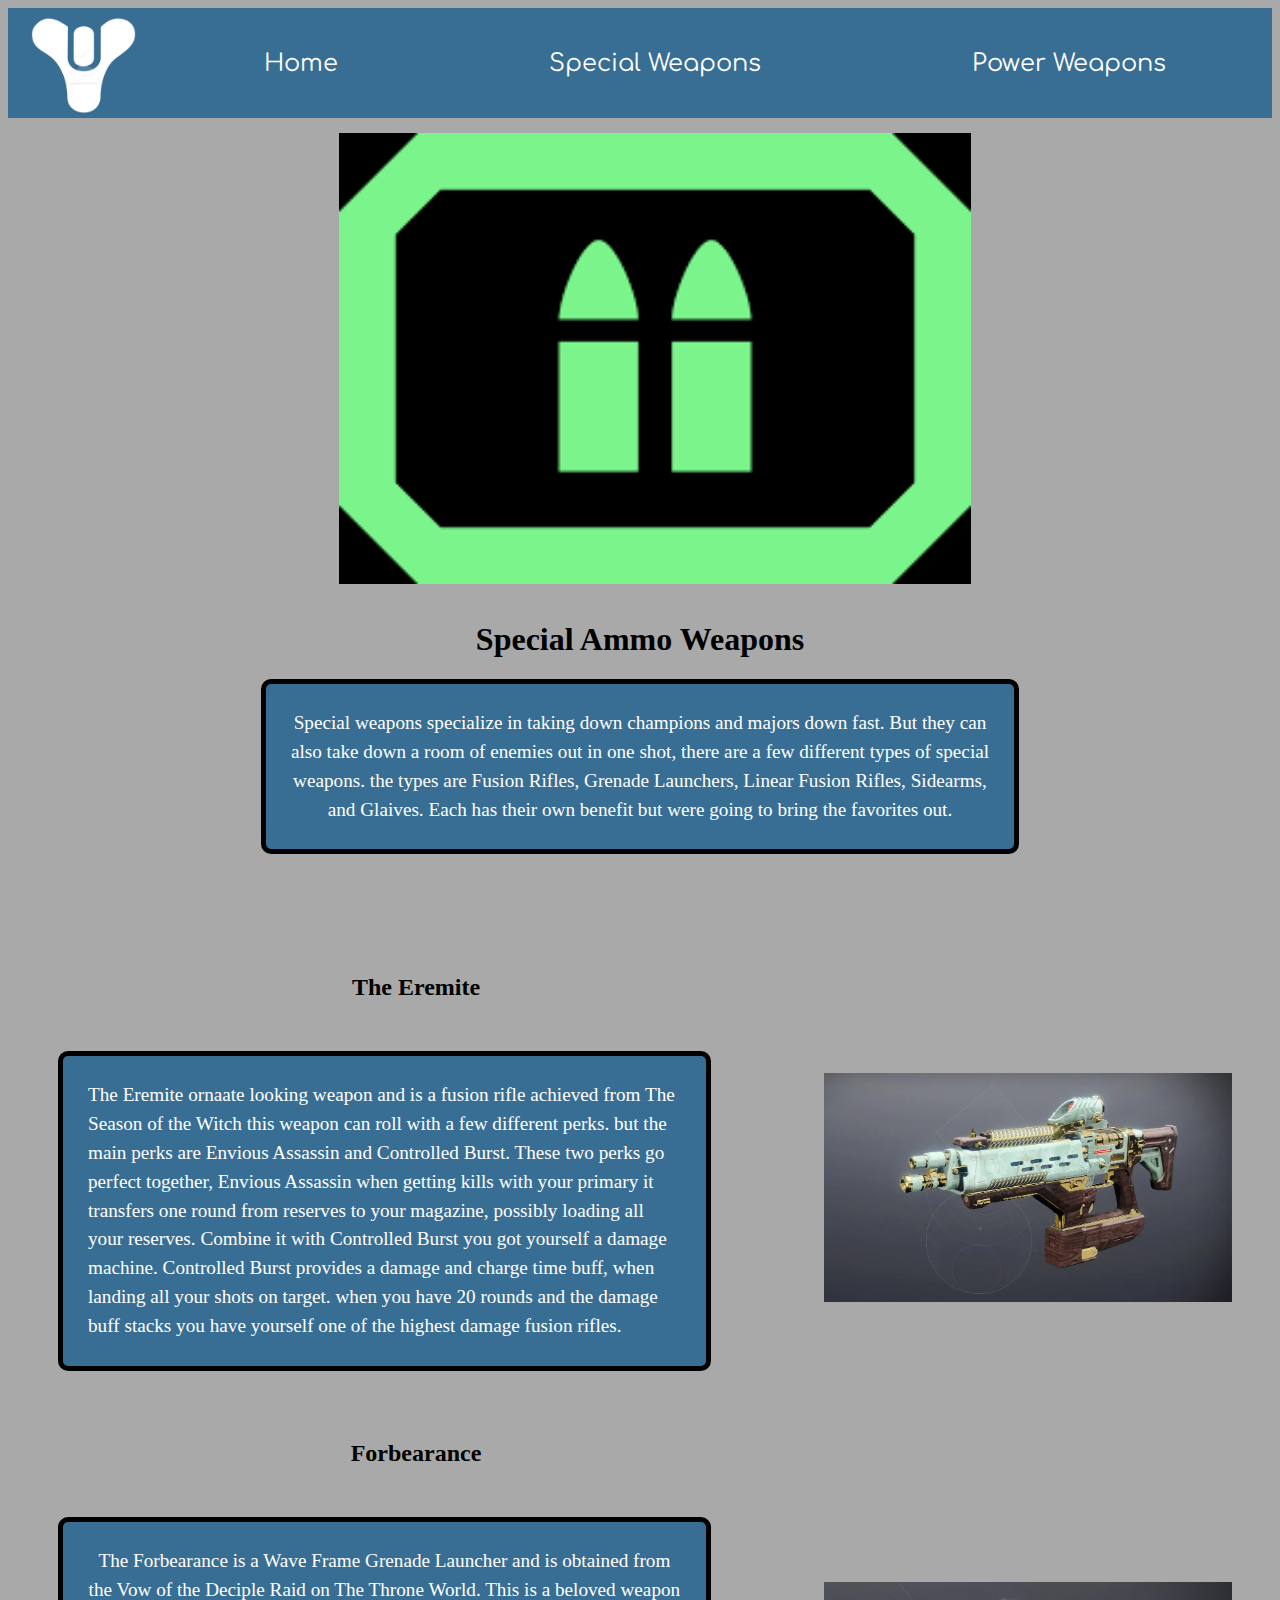
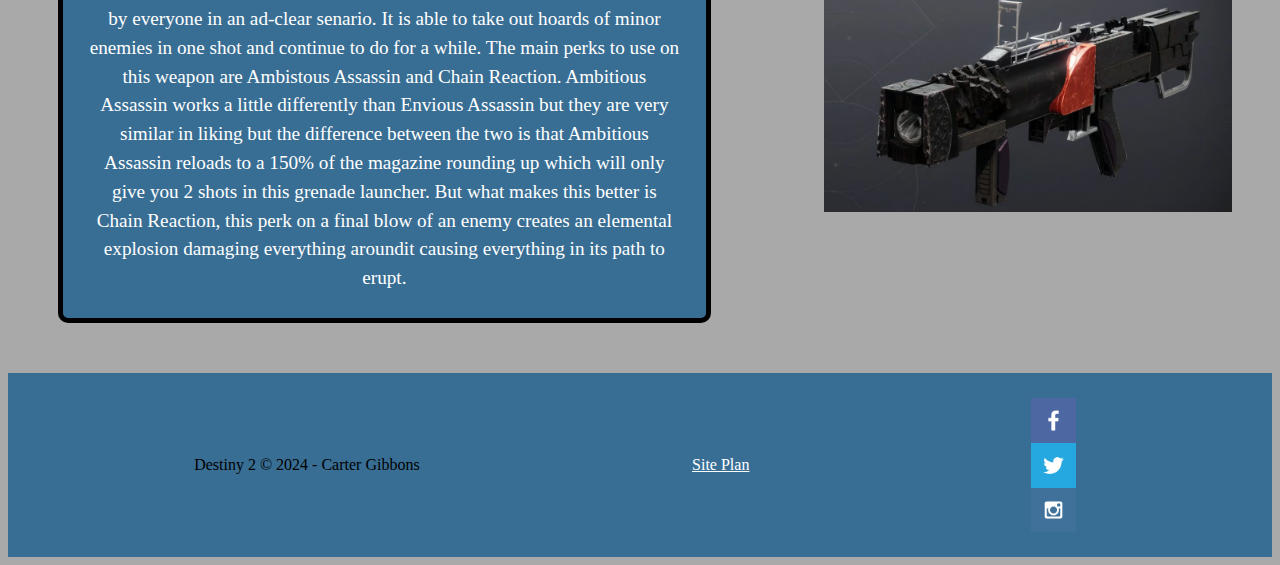
<file: personal-site/special.html>
<!DOCTYPE html>
<html lang="en">
<head>
    <meta charset="UTF-8">
    <meta name="viewport" content="width=device-width, initial-scale=1.0">
    <title>Destiny 2 | Rolls | Home</title>
    <link rel="stylesheet" href="styles/styles.css">
</head>
<body>
    <header>
        <a id="logo_link" href="index.html">
            <img class="logo" src="images/logo.png" alt="Logo image">
        </a>
        <nav>
            <a href="index.html">Home</a>
            <a href="special.html">Special Weapons</a>
            <a href="power.html">Power Weapons</a>
        </nav>
   </header>
        <main>
            <div id="special">
                <div id="special-img">
                    <img class="special-ammo" src="images/special.png" alt="Special Ammo Icon">
                </div>
                <section class="special-title">
                    <div id="special-msg">
                        <h1 class="special-head">Special Ammo Weapons</h1>
                        <p>Special weapons specialize in taking down champions and majors down fast. But they can also take down a room of enemies out in one shot, there are a few different types of special weapons. the types are Fusion Rifles, Grenade Launchers, Linear Fusion Rifles, Sidearms, and Glaives. Each has their own benefit but were going to bring the favorites out. </p>
                    </div>
                </section> 
            <section class="content2">
                    <div id="eremite-img">
                        <img class="special" src="images/eremite.png" alt="Eremite Picture">
                    </div>
                    <section class="fusion">
                        <div id="eremite-msg">
                            <h2 class="eremite-head">The Eremite</h2>
                            <p>The Eremite ornaate looking weapon and is a fusion rifle achieved from The Season of the Witch this weapon can roll with a few different perks. but the main perks are Envious Assassin and Controlled Burst. These two perks go perfect together, Envious Assassin when getting kills with your primary it transfers one round from reserves to your magazine, possibly loading all your reserves. Combine it with Controlled Burst you got yourself a damage machine. Controlled Burst provides a damage and charge time buff, when landing all your shots on target. when you have 20 rounds and the damage buff stacks you have yourself one of the highest damage fusion rifles.</p>
                        </div>
                    </section>
                    <div id="forbearance-img">
                        <img class="special" src="images/forbearance.png" alt="Forbearance Grenade Launcher Image">
                    </div>
                    <section class="grenade">
                        <div id="forbearance-msg">
                            <h2 class="Forbearance-head">Forbearance</h2>
                            <p>The Forbearance is a Wave Frame Grenade Launcher and is obtained from the Vow of the Deciple Raid on The Throne World. This is a beloved weapon by everyone in an ad-clear senario. It is able to take out hoards of minor enemies in one shot and continue to do for a while. The main perks to use on this weapon are Ambistous Assassin and Chain Reaction. Ambitious Assassin works a little differently than Envious Assassin but they are very similar in liking but the difference between the two is that Ambitious Assassin reloads to a 150% of the magazine rounding up which will only give you 2 shots in this grenade launcher. But what makes this better is Chain Reaction, this perk on a final blow of an enemy creates an elemental explosion damaging everything aroundit causing everything in its path to erupt.</p>
                        </div>
                    </section>
            </section>
        </main>
   <footer>
    <p>Destiny 2 &copy; 2024 - Carter Gibbons</p>
    <p><a href="site-plan.html">Site Plan</a></p>
    <div class="social">
        <a href="https://facebook.com">
            <img src="images/facebook.png" alt="fb icon">
        </a>
        <a href="https://twitter.com">
            <img src="images/twitter.png" alt="twitter icon">
        </a>
        <a href="https://instagram.com">
            <img src="images/instagram.png" alt="instagram icon">
        </a>
    </div>
</footer>  
</body>
</html>
</file>
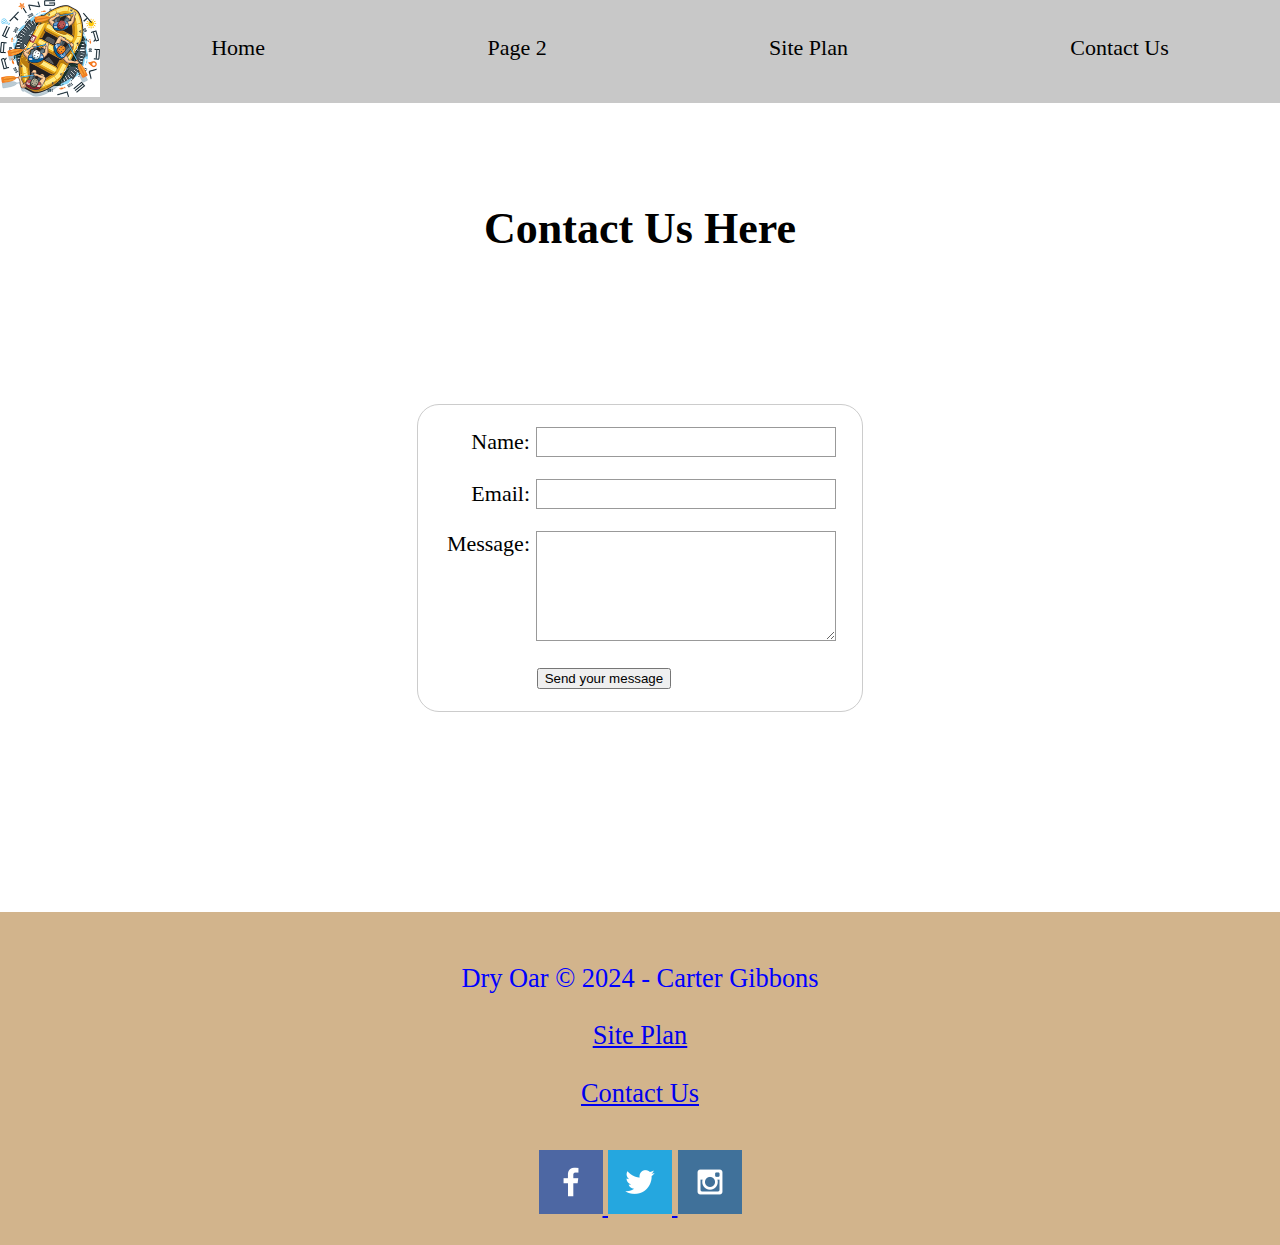
<file: wwr/contactus.html>
<!DOCTYPE html>
<html lang="en">
<head>
    <meta charset="UTF-8">
    <meta name="viewport" content="width=device-width, initial-scale=1.0">
    <title>Whitewater Rafting Vacations | Rafting Travel | Home</title>
    <link rel="stylesheet" href="styles/style.css">
</head>
<body>
    <header>
        <a id="logo_link" href="index.html">
            <img class="logo" src="images/raftingtravel.png" alt="Logo image">
        </a>
        <nav>
            <a href="index.html">Home</a>
            <a href="rivers.html">Page 2</a>
            <a href="site-plan-rafting.html">Site Plan</a>
            <a href="contactus.html">Contact Us</a>
        </nav>
    </header>
        <main id="form">
            <h1>Contact Us Here</h1>
            <div id="feedback"></div>

            <form action="/my-handling-form-page" method="post">
                <ul>
                  <li>
                    <label for="name">Name:</label>
                    <input type="text" id="name" name="user_name" />
                  </li>
                  <li>
                    <label for="mail">Email:</label>
                    <input required type="email" id="mail" name="user_email" />
                  </li>
                  <li>
                    <label for="msg">Message:</label>
                    <textarea id="msg" name="user_message"></textarea>
                  </li>
                  <li class="button">
                    <button type="submit">Send your message</button>
                  </li>
                </ul>
              </form>
              
        </main>
    <footer>
        <p>Dry Oar &copy; 2024 - Carter Gibbons</p>
        <p><a href="site-plan-rafting.html">Site Plan</a></p>
        <p><a href="contactus.html">Contact Us</a></p>
        <div class="social">
            <a href="https://facebook.com">
                <img src="images/facebook.png" alt="fb icon">
            </a>
            <a href="https://twitter.com">
                <img src="images/twitter.png" alt="twitter icon">
            </a>
            <a href="https://instagram.com">
                <img src="images/instagram.png" alt="instagram icon">
            </a>
        </div>
    </footer>
    <script>
        // get the feedback div element so we can do something with it.
        const feedbackElement = document.getElementById('feedback');
        // get the form so we can read what was entered in it.
        const formElement = document.forms[0];
        // add a 'listener' to wait for a submission of our form. When that happens run the code below.
        formElement.addEventListener('submit', function(e) {
            // stop the form from doing the default action.
            e.preventDefault();
            // set the contents of our feedback element to a message letting the user know the form was submitted successfully. Notice that we pull the name that was entered in the form to personalize the message!
            feedbackElement.innerHTML = 'Hello '+ formElement.user_name.value +'! Thank you for your message. We will get back with you as soon as possible!';
            // make the feedback element visible.
            feedbackElement.style.display = "block";
            // add a class to move everything down so our message doesn't cover it.
            document.body.classList.toggle('moveDown');
        });
    </script>
</body>
</html>
</file>
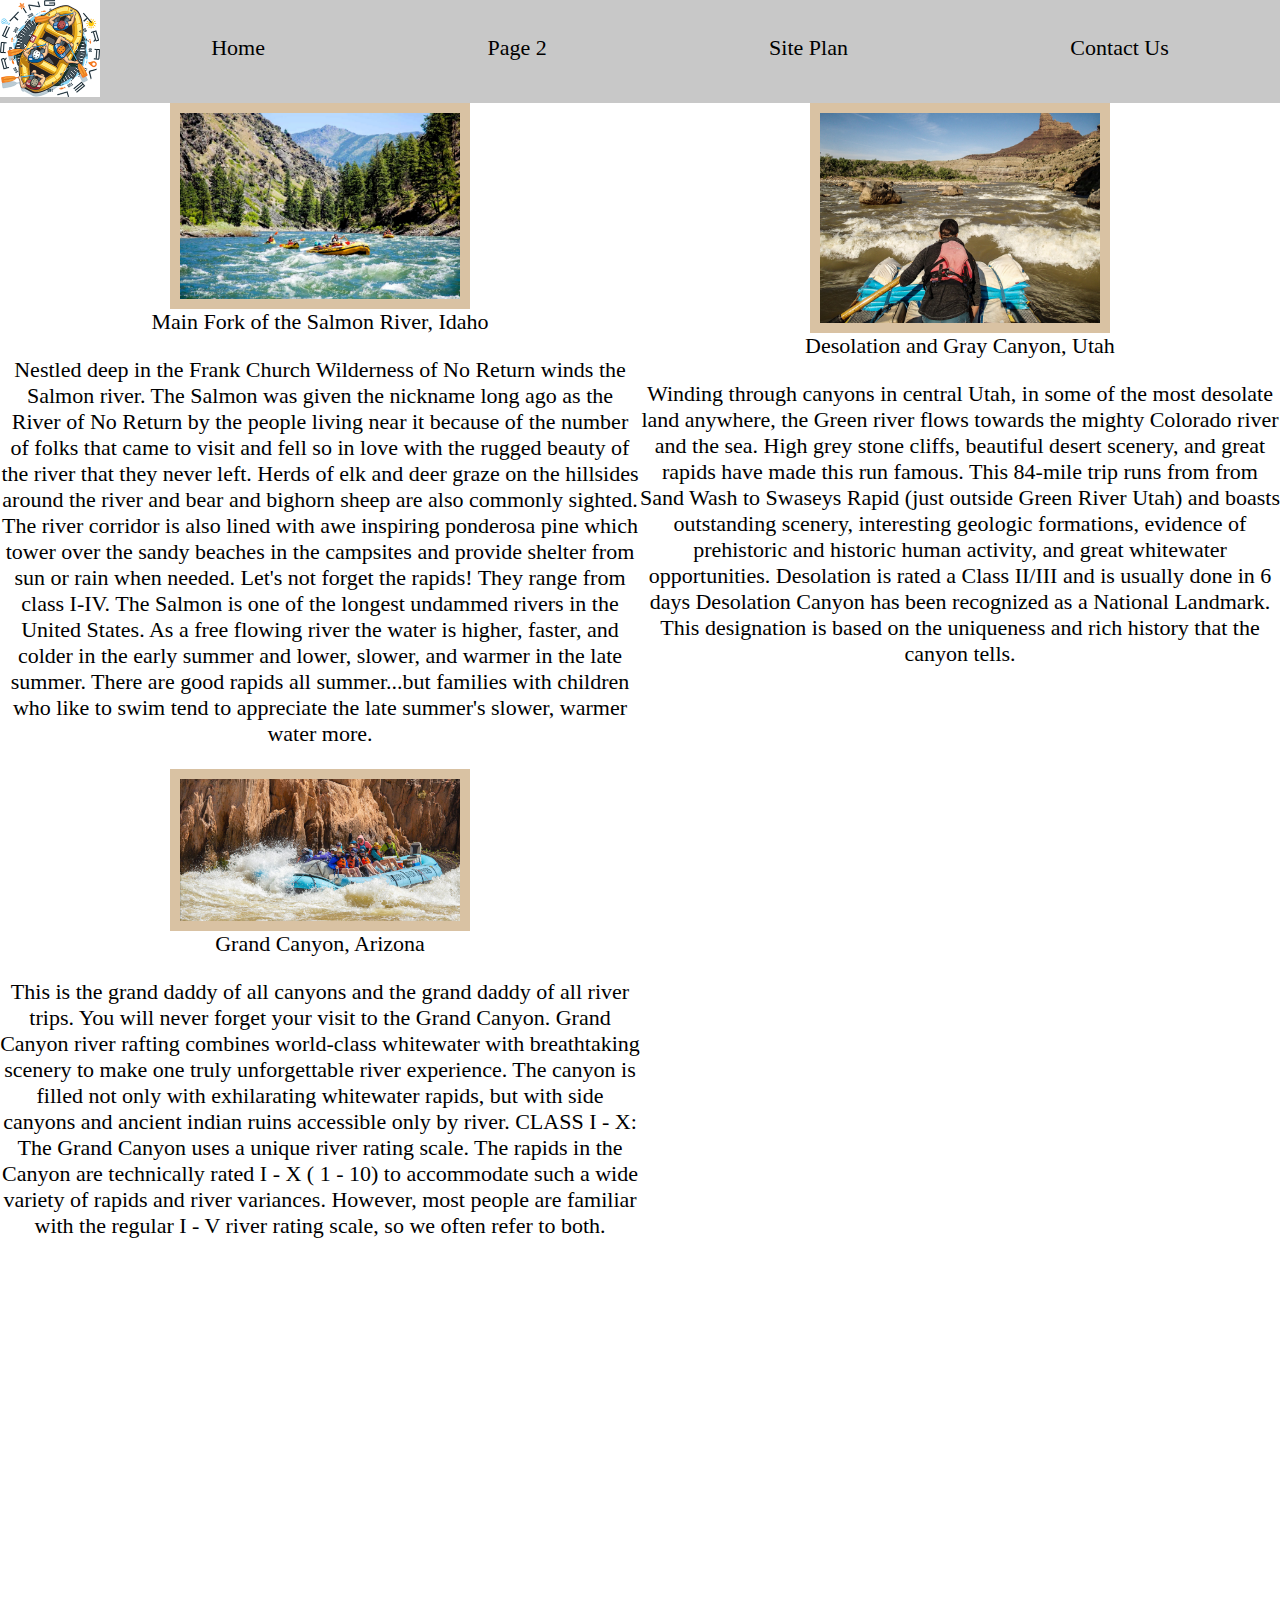
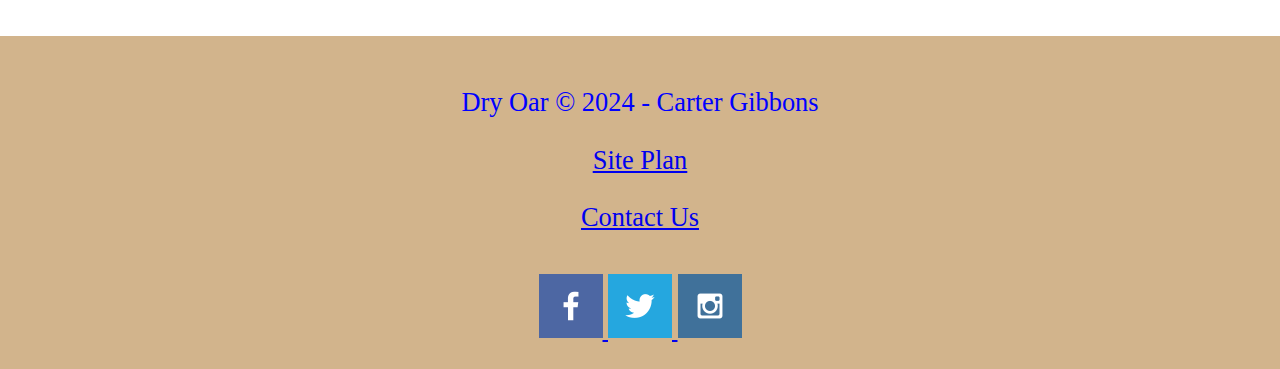
<file: wwr/rivers.html>
<!DOCTYPE html>
<html lang="en">
<head>
    <meta charset="UTF-8">
    <meta name="viewport" content="width=device-width, initial-scale=1.0">
    <title>Whitewater Rafting Vacations | Rafting Travel | Home</title>
    <link rel="stylesheet" href="styles/style.css">
</head>
<body>
    <header>
        <a id="logo_link" href="index.html">
            <img class="logo" src="images/raftingtravel.png" alt="Logo image">
        </a>
        <nav>
            <a href="index.html">Home</a>
            <a href="rivers.html">Page 2</a>
            <a href="site-plan-rafting.html">Site Plan</a>
            <a href="contactus.html">Contact Us</a>
        </nav>
    </header>
    </div>
    <main class="rivers-grid">
        <section class="salmon">
            <img class="card-img" id="salmonpng" src="images/salmonriver.png" alt="people rafting on the salmon river">
            <h7>Main Fork of the Salmon River, Idaho</h7>
            <p>Nestled deep in the Frank Church Wilderness of No Return winds the Salmon river. The Salmon was given the nickname long ago as the River of No Return by the people living near it because of the number of folks that came to visit and fell so in love with the rugged beauty of the river that they never left.

                Herds of elk and deer graze on the hillsides around the river and bear and bighorn sheep are also commonly sighted. The river corridor is also lined with awe inspiring ponderosa pine which tower over the sandy beaches in the campsites and provide shelter from sun or rain when needed.
                
                Let's not forget the rapids! They range from class I-IV. The Salmon is one of the longest undammed rivers in the United States. As a free flowing river the water is higher, faster, and colder in the early summer and lower, slower, and warmer in the late summer. There are good rapids all summer...but families with children who like to swim tend to appreciate the late summer's slower, warmer water more.</p>
        </section>
        <section class="gray-canyon">
            <img class="card-img" src="images/graycanyon.png" alt="people rafting on the gray canyon">
            <h8>Desolation and Gray Canyon, Utah</h8>
            <p>Winding through canyons in central Utah, in some of the most desolate land anywhere, the Green river flows towards the mighty Colorado river and the sea. High grey stone cliffs, beautiful desert scenery, and great rapids have made this run famous. This 84-mile trip runs from from Sand Wash to Swaseys Rapid (just outside Green River Utah) and boasts outstanding scenery, interesting geologic formations, evidence of prehistoric and historic human activity, and great whitewater opportunities.

                Desolation is rated a Class II/III and is usually done in 6 days
                
                Desolation Canyon has been recognized as a National Landmark.  This designation is based on the uniqueness and rich history that the canyon tells.</p>
        </section>
        <section class="grand-canyon">
            <img class="card-img" src="images/grandcanyon.png" alt="people rafting in the grand canyon">
            <h9>Grand Canyon, Arizona</h9>
            <p>This is the grand daddy of all canyons and the grand daddy of all river trips. You will never forget your visit to the Grand Canyon.

                Grand Canyon river rafting combines world-class whitewater with breathtaking scenery to make one truly unforgettable river experience. The canyon is filled not only with exhilarating whitewater rapids, but with side canyons and ancient indian ruins accessible only by river.
                
                CLASS I - X: The Grand Canyon uses a unique river rating scale. The rapids in the Canyon are technically rated I - X ( 1 - 10) to accommodate such a wide variety of rapids and river variances. However, most people are familiar with the regular I - V river rating scale, so we often refer to both.</p>
        </section>
    </main>  
    <footer>
        <p>Dry Oar &copy; 2024 - Carter Gibbons</p>
        <p><a href="site-plan-rafting.html">Site Plan</a></p>
        <p><a href="contactus.html">Contact Us</a></p>
        <div class="social">
            <a href="https://facebook.com">
                <img src="images/facebook.png" alt="fb icon">
            </a>
            <a href="https://twitter.com">
                <img src="images/twitter.png" alt="twitter icon">
            </a>
            <a href="https://instagram.com">
                <img src="images/instagram.png" alt="instagram icon">
            </a>
        </div>
    </footer>
</body>
</html>
</file>
<file: styles/styles.css>
@import url('https://fonts.googleapis.com/css2?family=Bungee+Spice&family=Dosis&display=swap');
@import url('https://fonts.googleapis.com/css2?family=Anton&family=Handlee&family=Sriracha&display=swap');
body{
    background-color: lightblue;
}
#header, footer{
    background-color: gray;
}
header {
    display: grid;
    grid-template-columns: 150px auto;
}
#logo_link {
    padding-top: 5px;
    justify-self: center;
    align-self: center;

}
#hero {
    display: grid;
    grid-template-columns: 1fr 3fr 1fr;
    margin-top: -100px;
}
#hero-box {
    grid-column: 1/4;
    grid-row: 1/3;
    z-index: -1;
}
#hero-msg {
    grid-column: 2/3;
    grid-row: 1/2;
    margin-top: 100px;
}
#hero-msg h4 {
    color: white;
    grid-column: 2/3;
    grid-row: 1/2;
}
.card-img {
    border: 10px solid #d9c2a3;
    transition: transform .5s;
    box-shadow: 5px 5px 10px #6f7364;
}
.card-img:hover {
    opacity: .6;
    transform: scale(1.1);
}
.card-img, .mountains {
    width: 100%;
}
.rivers-card{
    grid-column: 2/4;
    grid-row: 2/3;
}
.camping-card {
    grid-column: 5/7;
    grid-row: 2/3;
}
.rapids-card {
    grid-column: 8/10;
    grid-row: 2/3;
}
#background {
    grid-column: 1/11;
    grid-row: 2/3;
}
.mountains {
    width: 100%;
    grid-column: 2/7;
    grid-row: 5/8;
    box-shadow: 5px 5px 10px #6f7364;
}
.msg {
    background-color: #6f7364;
    padding: 35px;
    grid-column: 6/10;
    grid-row: 6/7;
    box-shadow: 5px 5px 10px #6f7364;
}
.nav_link {
    padding: 10px;
    color:black;
    font-size: 1.3em;
}
nav {
    display: flex;
    justify-content:space-around; 
}
img {
    width: 40%;
    display: block;
    margin: 0 auto;
}
a {
    color: black;
    background-color:rgb(184, 178, 178);
}
nav a {
    text-decoration: none;
    text-align:center;
}
nav a:hover {
    color: white;
    background-color: gray;
}
h1{
    font-family: 'Bungee Spice',Handlee;
}
header {
    text-align: center;
    font-size: 1.5em;
    font-family: 'Bungee Spice', Handlee;
}
p, h3{
    text-align: center;
}
main p {
    width: 60%;
    margin: 5px auto;
    padding: 25px;
    background-color: rgb(130,155,191);
    color:white;
    font-size: 1.2em;
    line-height:1.5em;
    border: 5px solid black;
    box-sizing: border-box;
    border-radius: 10px;
}
#main_title{
    font-size:2.5em;
    text-align:center;
}
#subtitle {
    color: gold;
}
footer{
    background-color: #6f7364;
    padding: 25px 50px;
    margin-top: 200px;
    display: flex;
    justify-content: space-around;
    align-items: center;
}
@media screen and (max-width: 900px) {
    #hero, .home-grid {
        display:block;
        height: auto;
    }
    nav, footer {
        flex-direction: column;
    }
    nav a {
        display: block;
        padding: 15px;
    }
    #hero {
        margin-top: 0;
    }
    #hero-msg {
        margin-top: 0;
    }
    #hero-msg h4 {
        display: none;
    }
    #hero-msg h1 {
        columns: #6f7364;
    }
    .home-title {
        font-size: 25px;
    }
    .rivers-card, .camping-card, .rapids-card {
        margin: 50px auto;
        width: 60%;
    }
    .mountains, .msg {
        width: 80%;
        display: block;
        margin: 0 auto;
    }
    footer {
        margin-top: 25px;
    }
}
</file>
<file: personal-site/styles/styles.css>
@import url('https://fonts.googleapis.com/css2?family=Comfortaa:wght@300..700&display=swap');
@import url('https://fonts.googleapis.com/css2?family=Edu+TAS+Beginner:wght@400..700&display=swap');
body {
    background-color: darkgrey;
}

#header, footer{
    background-color: blue;
}
header {
    display: grid;
    grid-template-columns: 150px auto;
    background-color: #396E94;

}
#destiny-img {
    padding:15px;
    align-items: center;
}
.game {
    width: 70%;
}
#destiny-msg{
    text-align: center;
}
#logo_link {
    padding-top: 5px;
    justify-self: center;
    align-self: center;
}
nav a {
    text-decoration:none;
    text-align:center;
    padding: 20px;
}
nav {
    
    display: flex;
    align-items: center;
    justify-content:space-around; 
}

nav a:hover{
    color: black;
    
}
a {
    color: white;
    background-color: #396E94;
}
img {
    width: 70%;
    display: block;
    margin: 0 auto;
}
header {
    text-align: center;
    font-size: 1.5em;
    font-family: Comfortaa
}
.content {
    display: grid;
    grid-template-columns: 1fr 1fr;
}
#rufus {
    grid-column: 2/3;
    grid-row: 1/2;
}

#fate {
    grid-column: 1/2;
    grid-row: 1/2;
}

main h2{
    text-align: center;
}

main p {
    width: 60%;
    margin:  5px auto 100px auto;
    padding: 25px;
    background-color: #396E94;
    color:white;
    font-size: 1.2em;
    line-height:1.5em;
    border: 5px solid black;
    box-sizing: border-box;
    border-radius: 10px;
}
main{
    grid-template-columns: 1fr 1fr;
}





footer{
    background-color: #396E94;
    padding: 25px 50px;
    display: flex;
    justify-content: space-around;
    align-items: center;
}

/* Special ammo Page */
.content2 {
    display: grid;
    grid-template-columns: 2fr 1fr;
    align-items: center;
    margin-right: 40px;
    justify-items: center;
}
#special-img {
    width: 100%;
    text-align: center;
    padding: 15px;
}
.special {
    width: 100%;
    margin-right: 40px;
}
.special-ammo {
    width: 50%;
}
#special-msg {
    text-align: center;
}

#eremite-img {
    width: 100%;
    grid-column: 2/3;
    grid-row: 1/2;
}

#fusion {
    grid-column: 1/2;
    grid-row: 1/2;
}

#forbearance-img {
    width: 100%;
    align-self: center;
    grid-column: 2/3;
    grid-row: 2/3;
}

#grenade {
    grid-column: 1/2;
    grid-row: 2/3;
}
#eremite-msg p, #forbearance-msg p {
    width: 80%;
    margin: 50px;
}
#eremite-msgx, #forbearance-msg {
    text-align: center;
}
 
/*Power page*/

.content3 {
    display: grid;
    grid-template-columns: 1fr 2fr;
    align-items: center;
    justify-items: center;
    margin-left: 75px;
}
.ammo-icon {
    text-align: center;
    width: 40%;
    padding-top: 20px;
}


#heavy-msg {
    text-align: center;
}

.linear {
    grid-column: 1/2;
    grid-row: 2/3;
    margin-left: 50px;
    width: 100%;
}

.rocket {
    grid-column: 1/2;
    grid-row: 1/2;
    width: 100%;
    margin-left: 50px;
}

#predator-msg {
    text-align: center;
}
</file>
<file: wwr/styles/style.css>
@import url('https://fonts.googleapis.com/css2?family=Anton&family=Handlee&family=Sriracha&display=swap');
@import url('https://fonts.googleapis.com/css2?family=Anton&family=Handlee&family=Rock+Salt&family=Sriracha&display=swap');
.home-title {
    font-family: Handlee, 'Rock Salt';
    font-size: 2em;
    margin-top: 10px;
}
body {
    background-color: white;
    font-size: 22px;
    margin: 0;
    padding: 0;
}
h2 {
    margin: 0
}
#content {
    max-width: 1600px;
    margin: 0 auto;
}

header {
    background-color: rgba(119, 120, 118, 0.405);
    display: grid;
    grid-template-columns: 100px auto;

}
#logo_link img {
    width: 100%;
}
nav {
    display: flex;
    justify-content: space-around;
    align-content: center;
}

nav a {
    text-align: center;
    color: black;
    text-decoration: none;
    padding: 35px
}

nav a:hover {
    background-color: black;
    color: #d9c2a3;
}

.icon {
    width: 60px;
    padding-top: 10px
}
.card-img{
    border: 10px solid #d9c2a3;
}
main section img {
    box-sizing: border-box;
}
#hero-img {
    width: 100%;
    text-align:center;
}

main section{
    text-align:center;
}
nav a{
    text-align:center;
}
#hero-msg h1, #hero-msg h4{
    text-align:center;
}
.button-box{
    text-align:center;
}

#background {
    height: 725px;
    background-color: tan;
}

.msg {
    text-align:center;
    background-color: tan;
    color: #333333;
    line-height: 1.5em;
    padding: 35px
}

.msg h2 {
    text-align:center;
}

.msg p {
    text-align:center;
    font-size: .8em;
    padding-bottom: 15px
}
.rivers-card, .camping-card, .rapids-card  {
    margin: 200px 0;
}
.book, .join {
    text-align:center;
    background-color: #4CAF50;
    color: #000000;
    padding: 15px 30px;
    margin-top: 50px;
    border-radius: 5px;
}

.book:hover, .join:hover {
    text-align:center;
    background-color: gray;
}

footer {
    text-align:center;
    background-color: tan;
    color: blue;
    padding: 25px 50px;
    margin-top: 200px;
}

footer p {
    text-align:center;
    font-size: 1.2em;
}

footer p a:hover {
    text-decoration: underline;
}
footer .social img {
    padding-top: 15px;
}

/*RIVERS PAGE CSS */

.rivers-grid {
    display: grid;
    grid-template-columns: 1fr 1fr;
    grid-template-rows: 1fr 1fr;
}

.card-img {
    display: block;
    margin: 0 auto;
    max-width: 300px;
}

#salmon {
    grid-column: 1;
    grid-row: 1;
}

.salmonpng {
    grid-column: 2;
    grid-row: 1;
}

#gray-canyon {
    grid-column: 2;
    grid-row: 2;
}

#grand-canyon {
    grid-column: 1;
    grid-row: 3;
}

/*FORM CSS*/

#form h1 {
    text-align: center;
    margin-top: 100px;
}
form {
    /* Center the form on the page */
    margin: 150px auto;
    width: 400px;
    /* Form outline */
    padding: 1em;
    border: 1px solid #ccc;
    border-radius: 1em;
  }
  
  ul {
    list-style: none;
    padding: 0;
    margin: 0;
  }
  
  form li + li {
    margin-top: 1em;
  }
  
  label {
    /* Uniform size & alignment */
    display: inline-block;
    width: 90px;
    text-align: right;
  }
  
  input,
  textarea {
    /* To make sure that all text fields have the same font settings
       By default, textareas have a monospace font */
    font: 1em sans-serif;
  
    /* Uniform text field size */
    width: 300px;
    box-sizing: border-box;
  
    /* Match form field borders */
    border: 1px solid #999;
  }
  
  input:focus,
  textarea:focus {
    /* Additional highlight for focused elements */
    border-color: #000;
  }
  
  textarea {
    /* Align multiline text fields with their labels */
    vertical-align: top;
  
    /* Provide space to type some text */
    height: 5em;
  }
  
  .button {
    /* Align buttons with the text fields */
    padding-left: 90px; /* same size as the label elements */
  }
  
  button {
    /* This extra margin represent roughly the same space as the space
       between the labels and their text fields */
    margin-left: 0.5em;
  }
  
  #feedback {
    background-color: antiquewhite;
    position: absolute;
    top: 0;
    left: 0;
    right: 0;
    padding: .5em;
    /* make this element invisible until we are ready for it */
    display: none;      
}
.moveDown {
    margin-top: 3em;
}
</file>
<file: positionstyles.css>
/* CSS - Name: "positionstyles.css" */
/* Activity 1 styles */
.content1 {
  /* This is the parent of the activity 1 boxes. */
}
.red1 { 
  width: 100px; 
  height: 100px; 
  background-color: red; 

} 
.green1 {
  width: 100px; 
  height: 100px; 
  background-color: green; 

} 
.yellow1 {
  width: 100px; 
  height: 100px; 
  background-color: gold; 
} 
.blue1 {
  width: 100px; 
  height: 100px; 
  background-color: blue; 
} 
/* Activity 2 styles */ 
.content2 {
  /* This is the parent of the activity 2 boxes. */
  display: grid;
  grid-template-columns: repeat(5, 50px);
}
.red2 {
  width: 100px; 
  height: 100px; 
  background-color: red; 
  grid-column: 1/3;
  grid-row: 1/3;
} 
.green2 { 
  width: 100px; 
  height: 100px; 
  background-color: green; 
  grid-column: 2/4;
  grid-row: 2/4;
} 
.yellow2 {
  width: 100px; 
  height: 100px; 
  background-color: gold; 
  grid-column: 3/5;
  grid-row: 3/5;
} 
.blue2 {
  width: 100px; 
  height: 100px; 
  background-color: blue; 
  grid-column: 4/6;
  grid-row: 4/6;
} 
/* Activity 3 styles */ 
.content3 {
  /* This is the parent of the activity 3 boxes. */
  display:grid;
  grid-template-columns: 1fr 1fr;
  grid-column-gap: 80px;
  justify-items: center;
}
.red3 {
  width: 100%; 
  height: 100px; 
  background-color: red;
  grid-column: 1/3;
} 
.green3 {
  width: 100%; 
  height: 200px; 
  background-color: green;
  
} 
.yellow3 {
  width: 100%; 
  height: 200px; 
  background-color: gold; 
  
} 
.blue3 {
  width: 100%;
  height: 100px; 
  background-color: blue;
  grid-column: 1/3;
} 
/* Activity 4 styles */ 
.content4 {
  /* This is the parent of the activity 4 boxes. */
  height: 400px;
  display:grid;
  grid-template-columns: 1fr 1fr;
}
.red4 {
  width: 100%; 
  height: 100%; 
  background-color: red; 
  grid-column: 1/2;
  grid-row: 1/4;
} 
.green4 {
  width: 100%; 
  height: 100%;
  background-color: green; 
  grid-column: 2/3;
  grid-row: 1/3;
} 
.yellow4 {
  width: 100%; 
  height: 100%; 
  background-color: gold; 
  grid-column: 2/3;
  grid-row: 2/3;
} 
.blue4 {
  width: 100%; 
  height: 100%; 
  background-color: blue; 
  grid-column: 2/3;
  grid-row: 3/3;
} 
/* Activity 5 styles */ 
.content5 {
  /* This is the parent of the activity 5 boxes. */
  height: 400px;
}
.red5 { 
  width: 100%; 
  height: 100px; 
  background-color: red; 
} 
.green5 { 
  width: 200px; 
  height: 200px; 
  background-color: green;
  float: left;
} 
.yellow5 {
  width: 100%; 
  height: 400px; 
  background-color: gold; 
  
} 
.blue5 {
  width: 100%; 
  height: 100px; 
  background-color: blue; 
} 
/* Activity 6 styles */ 
.content6 {
  /* This is the parent of the activity 6 boxes. */
  display: grid;
  grid-template-columns: repeat(6, 100px);
}
.red6 {
  width: 400px; 
  height: 200px; 
  background-color: red; 
  grid-column: 1/5;
  grid-row: 1/3;
  z-index: -1;
} 
.green6 {
  width: 200px; 
  height: 200px; 
  background-color: green; 
  grid-column: 1/2;
  grid-row: 5/7;
  z-index: 1;
} 
.yellow6 {
  width: 200px; 
  height: 400px; 
  background-color: gold; 
  grid-column: 5/7;
  grid-row: 3/7;
  z-index: 1;
} 
.blue6 {
  width: 400px; 
  height: 400px; 
  background-color: blue; 
  grid-column: 2/6;
  grid-row: 2/6;

} 


/* Do not make any changes below here */
.activity {
  width: 70%; 
  margin: 20px auto; 
  font-family: Arial, sans-serif; 
  border: 1px solid black; 
  padding: 10px; 
  clear:both; 
  overflow: auto;
} 

.hint {
  border: 1px solid grey;
  background: #e0e0e0;
  padding: .5em;
  position: relative;
  margin: 1em 0;
}
.hint h3 {
  margin: 0;
}
.hint:hover {
  background: #d0d0d0;
}
.hint > div {
  display: none;
}

.hint input[type=checkbox] {
  position: absolute;
  width: 100%;
  height: 100%;
  opacity: 0;
  z-index: 1;
  cursor: pointer;
}

.hint input[type=checkbox]:checked ~ div {
  display: block;
}

.hint i {
  position: absolute;
  transform: translate(-6px, 0);
  margin-top: 16px;
  right: 10px;
  top: -3px;
}
.hint i:before, .hint i:after {
  content: "";
  position: absolute;
  background-color: black;
  width: 3px;
  height: 9px;
}
.hint i:before {
  transform: translate(2px, 0) rotate(45deg);
}
.hint i:after {
  transform: translate(-2px, 0) rotate(-45deg);
}

.hint input[type=checkbox]:checked ~ i:before {
  transform: translate(-2px, 0) rotate(45deg);
}
.hint input[type=checkbox]:checked ~ i:after {
  transform: translate(2px, 0) rotate(-45deg);
}
.hint a {
  position: relative;
  z-index: 1;
}
</file>
<file: personal-site/styles/site-plan.css>
/* if you are using any Google fonts change the font names below to your fonts. 
Any spaces in your font name should be replaced with a +. 
Fonts are separated by a | */
@import url('https://fonts.googleapis.com/css2?family=Comfortaa:wght@300..700&display=swap');
@import url('https://fonts.googleapis.com/css2?family=Edu+TAS+Beginner:wght@400..700&display=swap');

:root {
  /* change the values below to your colors from your palette */
  --primary-color: #396E94   ;
  --secondary-color: #E7C24F ;
  --accent1-color: #A42212;
  --accent2-color: white;

  /* change the values below to your chosen font(s) */
  --heading-font: "Edu TAS Beginner";
  --paragraph-font: Comfortaa;

  /* these colors below should be chosen from among your palette colors above */
  --headline-color-on-white: #396E94;  /* headlines on a white background */ 
  --headline-color-on-color: white; /* headlines on a colored background */ 
  --paragraph-color-on-white: #396E94; /* paragraph text on a white background */ 
  --paragraph-color-on-color: white; /* paragraph text on a colored background */ 
  --paragraph-background-color: #396E94  ;
  --nav-link-color: #396E94;
  --nav-background-color: #E7C24F;
  --nav-hover-link-color: white;
  --nav-hover-background-color: #396E94;
}


/*  Look around below...but DON'T CHANGE ANYTHING! */

body {
  max-width: 1200px;
  margin: 0 auto;
  padding: 4em;
  font-size: 18px;
  text-align: center;
}
img {
  display: block;
  margin: 0 auto;
  max-width: 300px;
}
h1, h2, h3, h4, h5, h6 {
  font-family: var(--heading-font);
  color: var(--headline-color-on-white);
}
h2 {
  text-align: center;
}
hr {
  height: 3px;
  margin: 35px 0;
  background: var(--accent1-color);
}
header {
  padding: 1em;
  text-align: center;
  color: var(--headline-color-on-color);
  background-color: var(--paragraph-background-color);
}
header > h1, header > h2 {
  color: var(--headline-color-on-color);
}

p {
  font-family: var(--paragraph-font);
  color: var(--paragraph-color-on-white);
  padding: 1em;
}
.colors {
  width: 100%;
  min-width: 350px;
  margin: 30px auto;
  text-align: center;
}
.colors th {
  background-color: #999;
}
.colors td{
  width: 25%;
  height: 3em;
}

.primary {
  background-color: var(--primary-color);
}
.secondary {
  background-color: var(--secondary-color);
}
.accent1 {
  background-color: var(--accent1-color);
}
.accent2{
  background-color: var(--accent2-color);
}

p.colored {
  background-color: var(--paragraph-background-color);
  color: var(--paragraph-color-on-color);
}

nav {
  background-color: var(--nav-background-color);
  line-height: 3em;
  text-align: center;
  font-size: 1.2em;
}
nav  {
  list-style-type: none;
  display: flex;

}
nav a {
  padding:1em;
  min-width: 120px;
  text-decoration: none;
  padding: 10px;

}
nav a:link, nav a:visited {
  color: var(--nav-link-color);
}
nav a:hover {
  color: var(--nav-hover-link-color);
  background-color: var(--nav-hover-background-color);
}

.sitemap {
  display: grid;
  justify-content: center;

  grid-template-columns: repeat(6, 15%);
  grid-template-rows: 3em 1.5em 1.5em 3em;
  grid-template-areas: ". . home home . ."
    ". . . top . ."
    ". left left right right ."
    "page2 page2 . . page3 page3";
}
.sitemap > div {

  text-align: center;

}
.sm-home {
  grid-area: home;
  background-color: #ccc;
  line-height: 3em;
}
.sm-page2 {
  grid-area: page2;
  background-color: #ccc;
  line-height: 3em;
}
.sm-page3 {
  grid-area: page3;
  background-color: #ccc;
  line-height: 3em;
}

.top {
  grid-area: top;
  border-left: 1px solid;
}

.left {
  grid-area: left;
  border-top: 1px solid;
  border-left: 1px solid;
}

.right {
  grid-area: right;
  border-top: 1px solid;
  border-right: 1px solid;
}
</file>
